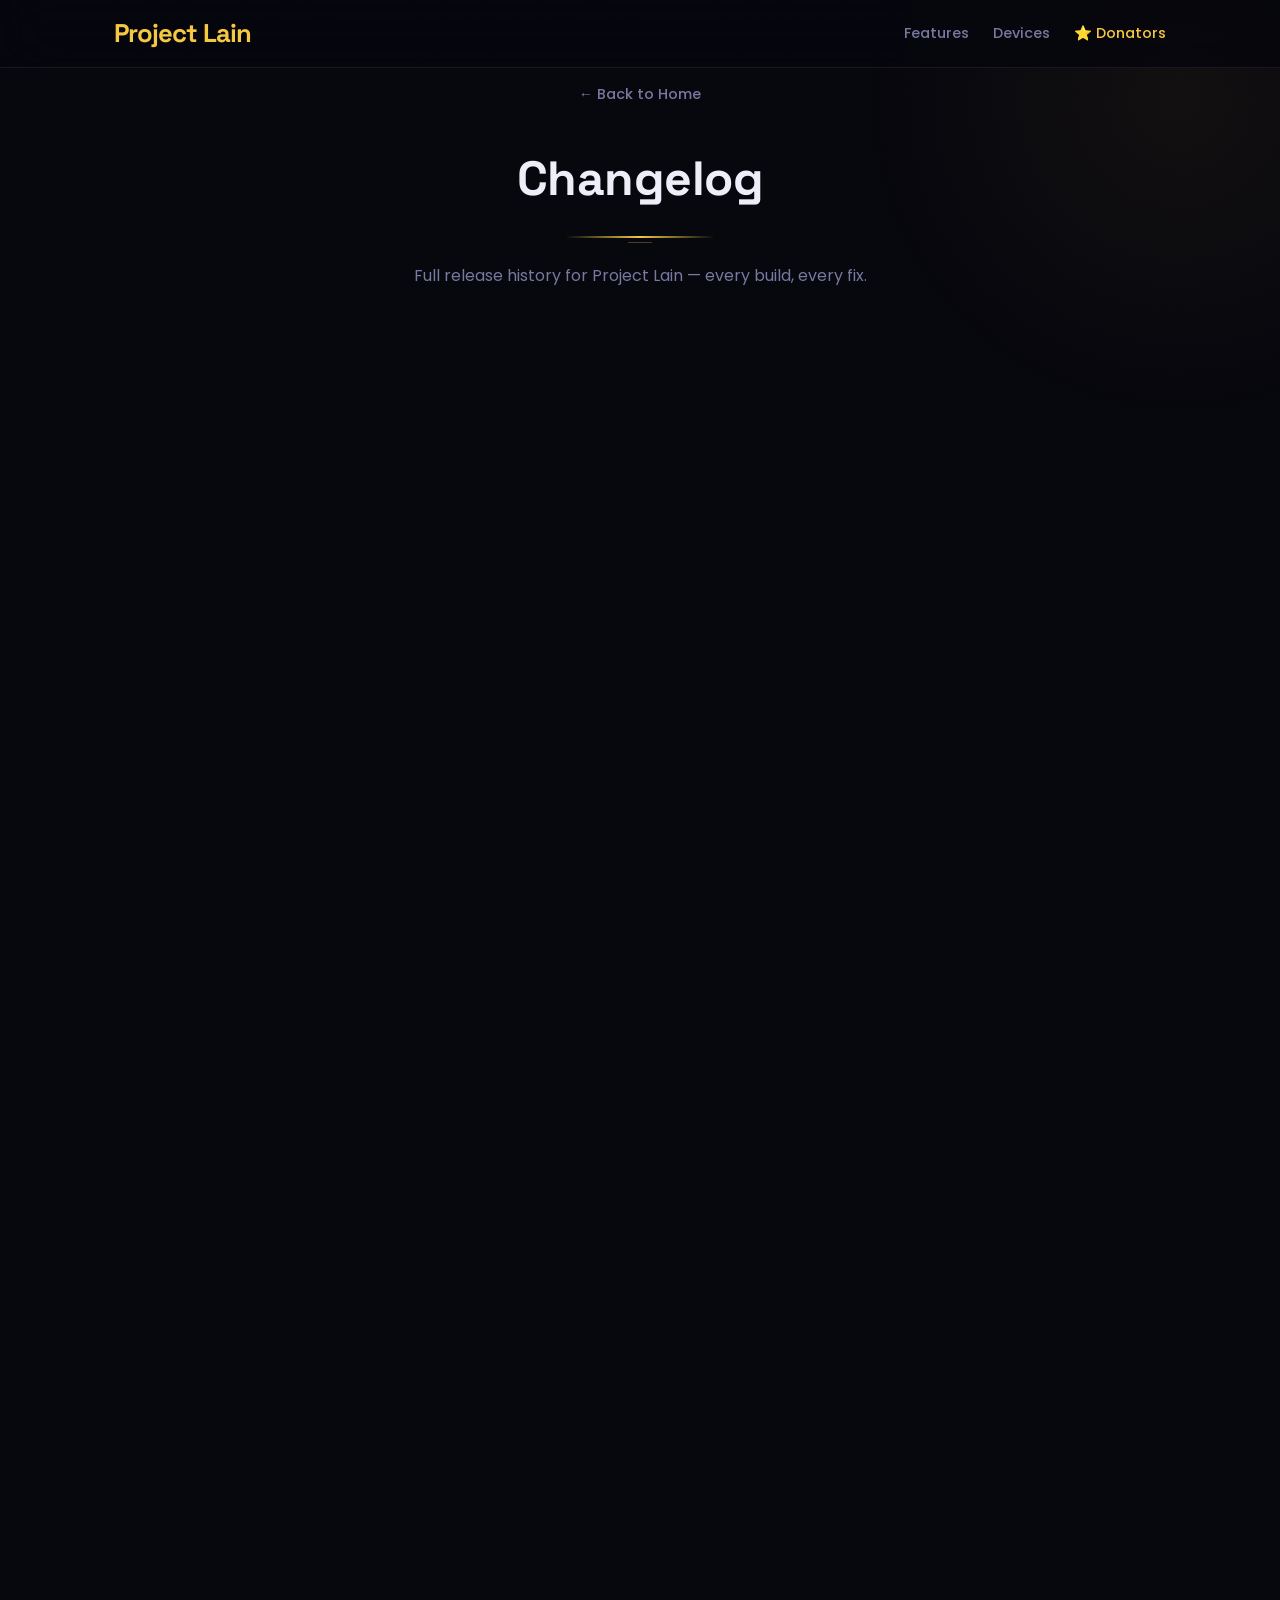
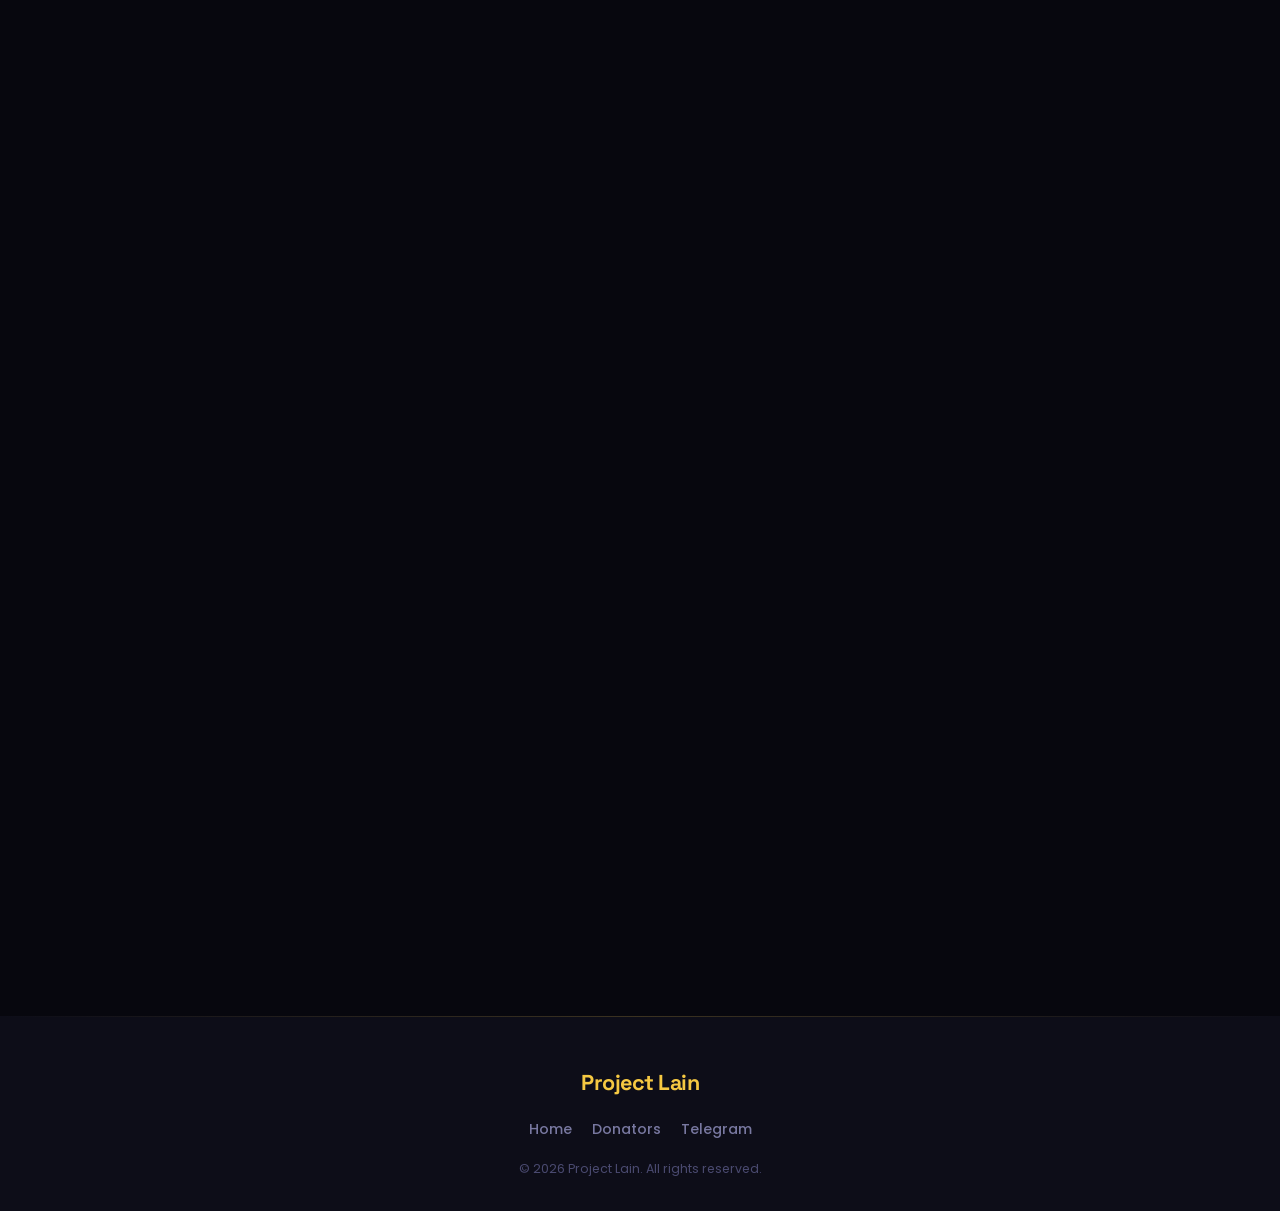
<file: changelog.html>
<!DOCTYPE html>
<html lang="en">
<head>
    <meta charset="UTF-8">
    <meta name="viewport" content="width=device-width, initial-scale=1.0">
    <meta name="color-scheme" content="dark">
    <title>Changelog — Project Lain</title>
    <link rel="stylesheet" href="style.css">
    <link rel="preconnect" href="https://fonts.googleapis.com">
    <link rel="preconnect" href="https://fonts.gstatic.com" crossorigin>
    <link href="https://fonts.googleapis.com/css2?family=Poppins:wght@300;400;500;600;700&family=Space+Grotesk:wght@400;500;600;700&display=swap" rel="stylesheet">
    <link rel="icon" href="data:image/svg+xml,<svg xmlns='http://www.w3.org/2000/svg' viewBox='0 0 100 100'><text style='fill:%23f5c842' y='.9em' font-size='90'>L</text></svg>">
    <style>
        /* Premium Golden Accent Colors */
        :root {
            --premium-gold: #f5c842;
            --premium-gold-glow: rgba(245, 200, 66, 0.25);
            --premium-gold-dark: #cfa12b;
        }

        .changelog-version-tag {
            display: inline-flex;
            align-items: center;
            gap: 8px;
            font-size: 0.78rem;
            font-weight: 600;
            color: var(--text-muted);
            text-transform: uppercase;
            letter-spacing: 1px;
            margin-bottom: 0.5rem;
        }

        .changelog-version-tag::before {
            content: '';
            width: 8px; height: 8px;
            border-radius: 50%;
            background: var(--premium-gold);
            box-shadow: 0 0 8px var(--premium-gold-glow);
        }

        .changelog-entry h3 {
            font-family: 'Space Grotesk', sans-serif;
            font-size: 1.6rem;
            font-weight: 700;
            color: var(--premium-gold);
            margin-bottom: 0.5rem;
        }

        .changelog-meta-grid {
            display: grid;
            grid-template-columns: repeat(auto-fit, minmax(130px, 1fr));
            gap: 0.5rem;
            background: rgba(245, 200, 66, 0.03);
            border: 1px solid rgba(245, 200, 66, 0.1);
            padding: 0.75rem 1.25rem;
            border-radius: var(--radius-md, 8px);
            margin-bottom: 1.25rem;
            font-size: 0.85rem;
        }

        .changelog-meta-item strong {
            color: var(--text);
        }

        .changelog-entry.latest {
            border-color: rgba(245, 200, 66, 0.3);
            background: linear-gradient(135deg, rgba(245, 200, 66, 0.06) 0%, var(--card-bg, var(--card-background)) 60%);
        }

        .changelog-entry.latest::before {
            content: '';
            position: absolute;
            top: 0; left: 0; right: 0;
            height: 2px;
            background: linear-gradient(90deg, transparent, var(--premium-gold), transparent);
        }

        .changelog-entry { 
            position: relative; 
            margin-bottom: 2.5rem;
            padding: 2rem;
            background: var(--card-bg, rgba(255,255,255,0.02));
            border: 1px solid var(--card-border, rgba(255,255,255,0.05));
            border-radius: var(--radius-lg, 12px);
        }

        .changelog-hero {
            text-align: center;
            padding: 5rem 0 3rem;
        }

        .section-title-line {
            height: 2px;
            background: linear-gradient(90deg, transparent, var(--premium-gold), transparent);
            width: 150px;
            margin: 1rem auto 1.5rem;
        }

        .back-link {
            display: inline-flex;
            align-items: center;
            gap: 8px;
            color: var(--text-muted);
            text-decoration: none;
            font-size: 0.9rem;
            font-weight: 500;
            margin-bottom: 2rem;
            transition: color 0.2s;
        }
        .back-link:hover { color: var(--premium-gold); }
        
        .changelog-entry ul {
            padding-left: 1.25rem;
        }
        
        .changelog-entry li {
            margin-bottom: 0.4rem;
            color: var(--text, #e0e0e0);
            font-size: 0.92rem;
        }

        .nav-vip-link {
            color: var(--premium-gold) !important;
            font-weight: 600;
        }
    </style>
</head>
<body>

<div id="scroll-progress"></div>

<nav class="navbar" id="navbar">
    <div class="container">
        <a href="index.html" class="logo">Project Lain</a>
        <button class="hamburger" id="hamburger-btn" aria-label="Menu">
            <span></span><span></span><span></span>
        </button>
        <div class="nav-menu" id="mobile-menu">
            <a href="index.html#features">Features</a>
            <a href="index.html#devices">Devices</a>
            <a href="vip.html" class="nav-vip-link">⭐ Donators</a>
        </div>
    </div>
</nav>

<main>
    <div class="changelog-hero">
        <div class="container">
            <a href="index.html" class="back-link">← Back to Home</a>
            <h1 class="section-title" style="font-size: clamp(2rem, 5vw, 3rem);">Changelog</h1>
            <div class="section-title-line"></div>
            <p class="about-description">Full release history for Project Lain — every build, every fix.</p>
        </div>
    </div>

    <section class="changelog-content-section">
        <div class="container">

            <!-- VERSION: PROJECT AQUILES (LATEST) -->
            <div class="changelog-entry latest reveal">
                <div class="changelog-version-tag">Latest Build</div>
                <h3>Lain's Project Aquiles</h3>
                
                <div class="changelog-meta-grid">
                    <div class="changelog-meta-item">Device: <strong>S20 FE (r8q)</strong></div>
                    <div class="changelog-meta-item">Android: <strong>16</strong></div>
                    <div class="changelog-meta-item">Date: <strong>2026/06/15</strong></div>
                    <div class="changelog-meta-item">Base: <strong>S23+ (SM-S916B)</strong></div>
                    <div class="changelog-meta-item">System: <strong>Ext4</strong></div>
                </div>

                <p style="font-weight:600; margin-bottom:0.5rem; color: var(--premium-gold);">Changes:</p>
                <ul>
                    <li>Based on latest S23+ firmware.</li>
                    <li>Added Galaxy S25 wallpapers.</li>
                    <li>Enabled adaptive refresh rate.</li>
                    <li>Updated blobs from a73xqxx.</li>
                    <li>Solved system's overheating.</li>
                    <li>Patched stock features/libs.</li>
                    <li>BT Library Patcher included.</li>
                    <li>Photo Editor AI Full added.</li>
                    <li>Fixed SELinux and VNDK.</li>
                    <li>Extra brightness support.</li>
                    <li>Disabled heavy features.</li>
                    <li>Full Samsung's Camera.</li>
                    <li>Nuked Galaxy AI's slop.</li>
                    <li>Samsung DeX support.</li>
                    <li>Lain's surgical debloat.</li>
                    <li>Updated to Ryzen LTS.</li>
                    <li>Fixed FBE v1 support.</li>
                    <li>Knox Patch included.</li>
                    <li>Patched secure flag.</li>
                    <li>Multi-user included.</li>
                    <li>Disabled ASKS.</li>
                </ul>
            </div>

            <!-- VERSION: PROJECT SAKANA -->
            <div class="changelog-entry reveal">
                <div class="changelog-version-tag">Stable Build</div>
                <h3>Lain's Project Sakana</h3>
                
                <div class="changelog-meta-grid">
                    <div class="changelog-meta-item">Device: <strong>S20 FE (r8q)</strong></div>
                    <div class="changelog-meta-item">Android: <strong>14</strong></div>
                    <div class="changelog-meta-item">Date: <strong>2026/06/03</strong></div>
                    <div class="changelog-meta-item">Base: <strong>A52s (SM-A528B)</strong></div>
                    <div class="changelog-meta-item">System: <strong>Ext4</strong></div>
                </div>

                <p style="font-weight:600; margin-bottom:0.5rem; color: var(--premium-gold);">Changes:</p>
                <ul>
                    <li>Based on latest A52s firmware.</li>
                    <li>Included Heavy Debloat Patched.</li>
                    <li>Disabled useless Google's features.</li>
                    <li>Enabled Circle to Search.</li>
                    <li>Samsung's Thermal can be disabled.</li>
                    <li>Enhanced Blazing Fast.</li>
                    <li>Updated Ryzen kernel.</li>
                </ul>
            </div>

            <!-- VERSION: PROJECT VELVET -->
            <div class="changelog-entry reveal">
                <div class="changelog-version-tag">Initial Build</div>
                <h3>Lain's Project Velvet</h3>
                
                <div class="changelog-meta-grid">
                    <div class="changelog-meta-item">Device: <strong>S20 FE (r8q)</strong></div>
                    <div class="changelog-meta-item">Android: <strong>15</strong></div>
                    <div class="changelog-meta-item">Date: <strong>2026/05/31</strong></div>
                    <div class="changelog-meta-item">Base: <strong>A73 (SM-A736B)</strong></div>
                    <div class="changelog-meta-item">System: <strong>Ext4</strong></div>
                </div>

                <p style="font-weight:600; margin-bottom:0.5rem; color: var(--premium-gold);">Changes:</p>
                <ul>
                    <li>Based on first Velvet build.</li>
                    <li>Removed Enhanced Processing.</li>
                    <li>Disabled useless Native AI.</li>
                    <li>Nuked CTS and Google's Hotword.</li>
                    <li>Fixed some selinux on apps / blobs.</li>
                    <li>Fixed IMEI/SIM detection.</li>
                    <li>Added SamsungCamera.</li>
                    <li>Updated Ryzen kernel.</li>
                </ul>
            </div>

        </div>
    </section>
</main>

<footer class="footer">
    <div class="container">
        <div class="footer-inner">
            <a href="index.html" class="footer-logo">Project Lain</a>
            <div class="footer-links">
                <a href="index.html">Home</a>
                <a href="vip.html">Donators</a>
                <a href="https://t.me/nihilupdates" target="_blank">Telegram</a>
            </div>
            <p class="footer-copy">&copy; 2026 Project Lain. All rights reserved.</p>
        </div>
    </div>
</footer>

<script src="script.js"></script>
</body>
</html>
</file>
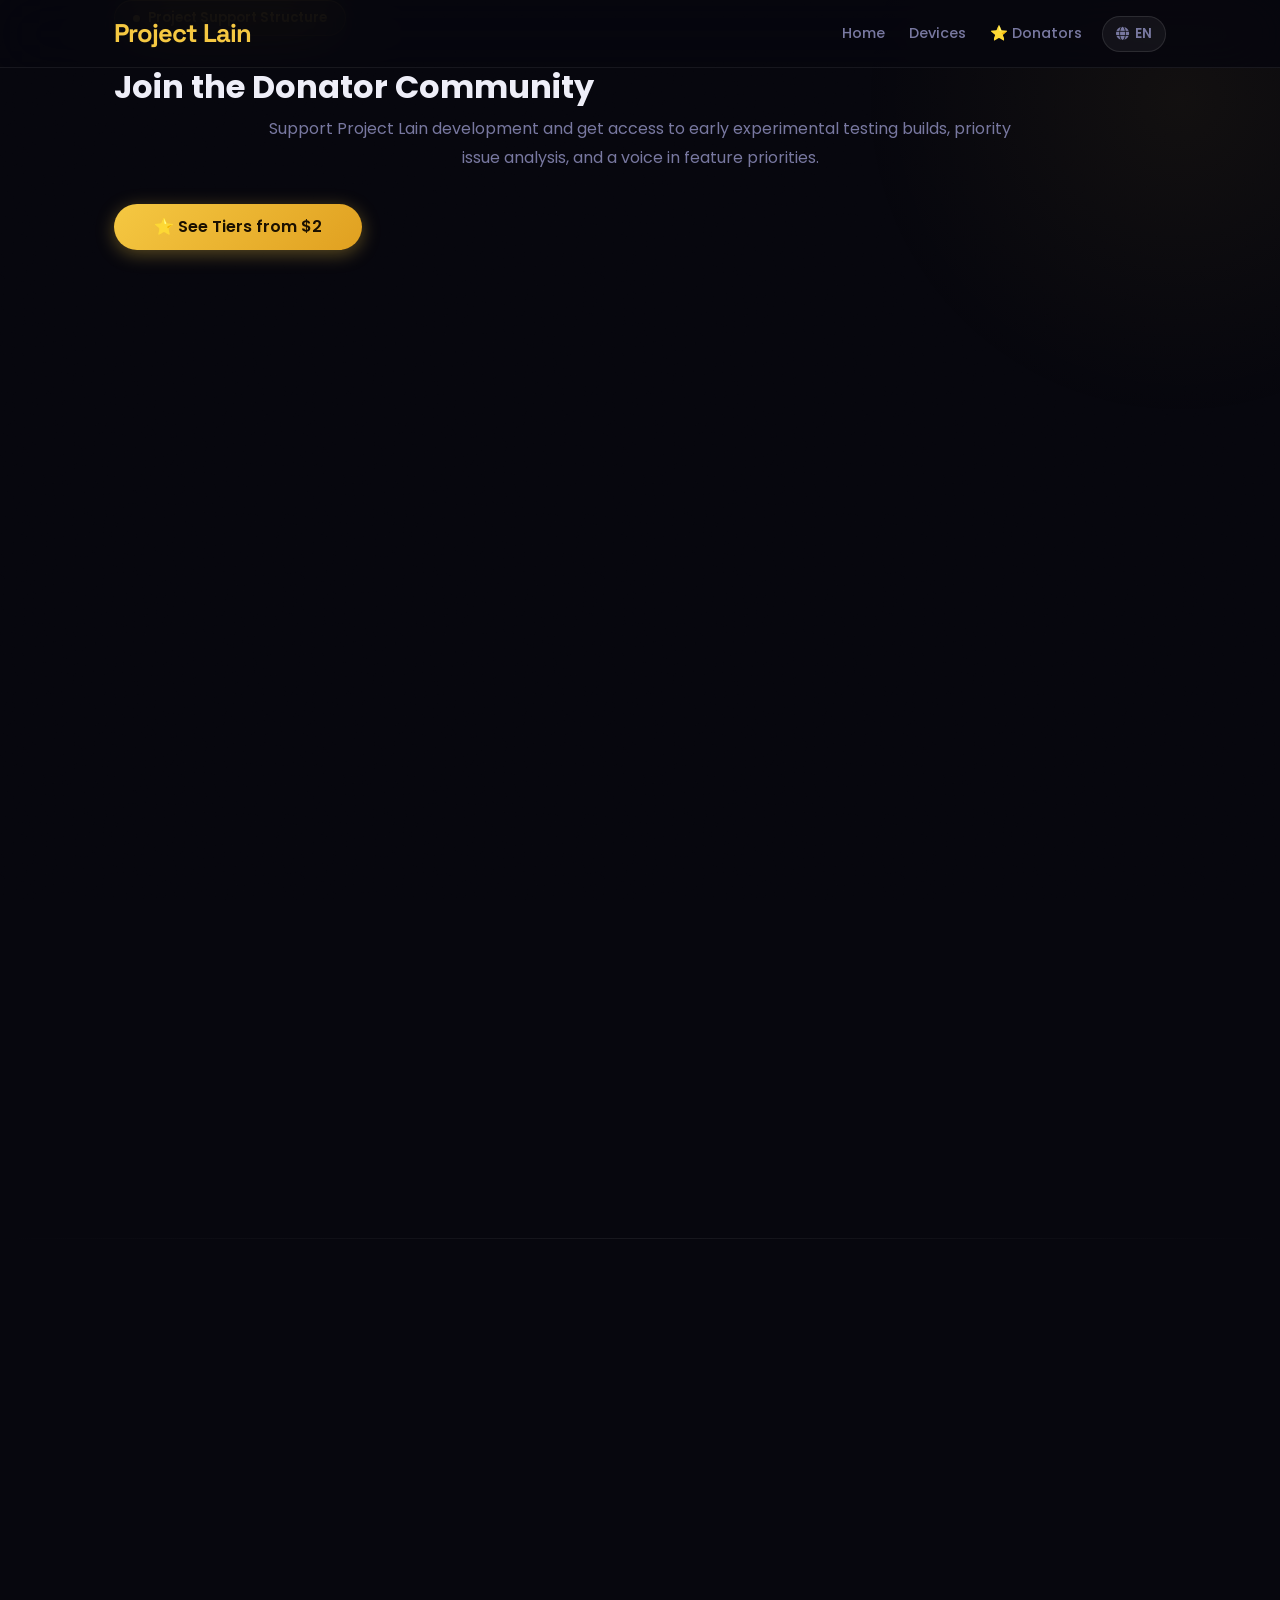
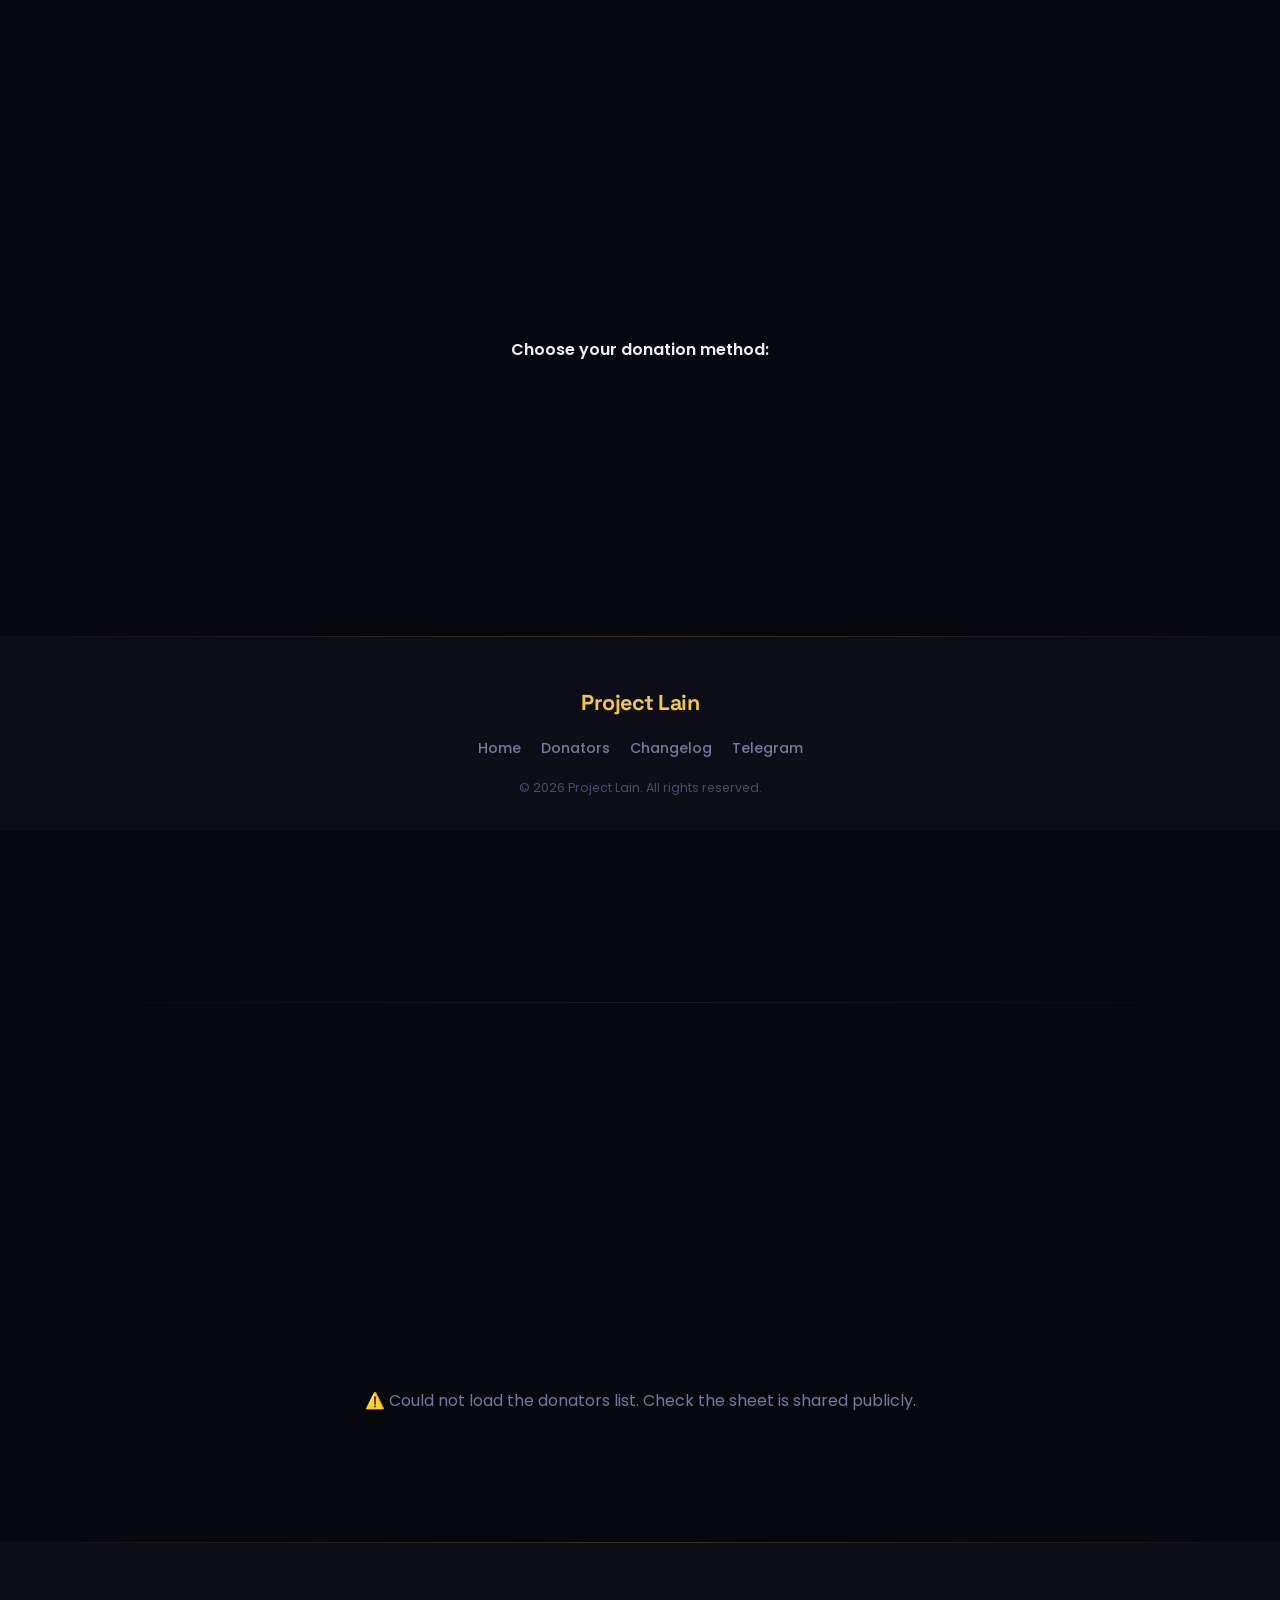
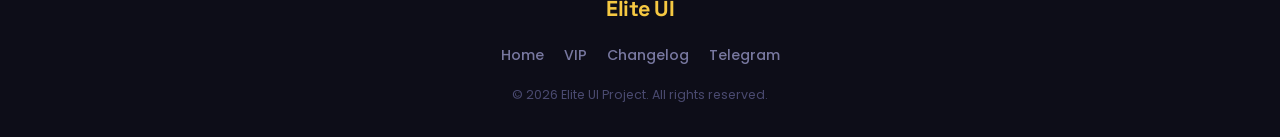
<file: vip.html>
<!DOCTYPE html>
<html lang="en">
<head>
    <meta charset="UTF-8">
    <meta name="viewport" content="width=device-width, initial-scale=1.0">
    <meta name="color-scheme" content="dark">
    <meta name="description" content="Project Lain Donator Membership — Exclusive builds, priority support and more">
    <title>Donators — Project Lain</title>
    <link rel="stylesheet" href="style.css">
    <link rel="preconnect" href="https://fonts.googleapis.com">
    <link rel="preconnect" href="https://fonts.gstatic.com" crossorigin>
    <link href="https://fonts.googleapis.com/css2?family=Poppins:wght@300;400;500;600;700;800&family=Space+Grotesk:wght@400;500;600;700&display=swap" rel="stylesheet">
    <link rel="stylesheet" href="https://cdnjs.cloudflare.com/ajax/libs/font-awesome/6.0.0/css/all.min.css" crossorigin="anonymous"/>
    <link rel="icon" href="data:image/svg+xml,<svg xmlns='http://www.w3.org/2000/svg' viewBox='0 0 100 100'><text style='fill:%23e84050' y='.9em' font-size='90'>L</text></svg>">
    <style>
        .vip-member-count-badge {
            display: inline-flex;
            align-items: center;
            gap: 8px;
            background: rgba(245, 200, 66, 0.1);
            border: 1px solid rgba(245, 200, 66, 0.3);
            color: #f5c842;
            padding: 6px 18px;
            border-radius: 50px;
            font-size: 0.82rem;
            font-weight: 600;
            margin-bottom: 1.5rem;
        }

        .vip-member-count-badge::before {
            content: '';
            width: 7px; height: 7px;
            border-radius: 50%;
            background: #f5c842;
            animation: blink 1.5s ease-in-out infinite;
        }

        .vip-section-separator {
            height: 1px;
            background: linear-gradient(90deg, transparent, var(--border), transparent);
            margin: 4rem 0;
        }

        .benefit-grid {
            display: grid;
            grid-template-columns: repeat(auto-fit, minmax(240px, 1fr));
            gap: 1.25rem;
            margin: 2rem 0;
        }

        .benefit-card {
            background: var(--card-bg, var(--card-background));
            border: 1px solid var(--card-border);
            border-radius: var(--radius-lg);
            padding: 1.75rem;
            display: flex;
            align-items: flex-start;
            gap: 1rem;
            transition: all 0.3s var(--ease, cubic-bezier(0.22,1,0.36,1));
        }

        .benefit-card:hover {
            border-color: rgba(232, 64, 80, 0.3);
            background: var(--card-bg-hover, var(--card-background));
            transform: translateY(-4px);
        }

        .benefit-icon {
            font-size: 1.6rem;
            flex-shrink: 0;
            filter: drop-shadow(0 0 8px var(--primary-glow));
        }

        .benefit-content h4 {
            font-weight: 600;
            color: var(--text);
            margin-bottom: 0.3rem;
            font-size: 1rem;
        }

        .benefit-content p {
            color: var(--text-muted);
            font-size: 0.88rem;
            line-height: 1.5;
        }

        .pricing-cta {
            display: flex;
            flex-direction: column;
            gap: 0.6rem;
            margin-top: 1.5rem;
        }

        .pricing-cta-btn {
            display: block;
            background: linear-gradient(135deg, var(--primary-color), #c43a3a);
            color: white;
            padding: 12px 20px;
            border-radius: 12px;
            text-decoration: none;
            font-weight: 600;
            font-size: 0.9rem;
            text-align: center;
            border: none;
            cursor: pointer;
            font-family: 'Poppins', sans-serif;
            transition: all 0.3s var(--ease);
        }

        .pricing-cta-btn:hover {
            box-shadow: 0 4px 20px var(--primary-glow);
            transform: translateY(-2px);
            color: white;
        }
    </style>
</head>
<body>

<div id="scroll-progress"></div>
<div class="mobile-overlay" id="mobile-overlay"></div>
<button id="back-to-top" aria-label="Back to top">↑</button>

<div id="popup-container">
    <div id="popup-message">Copied to clipboard</div>
</div>

<nav class="navbar" id="navbar">
    <div class="container">
        <a href="index.html" class="logo">Project Lain</a>
        
        <div class="nav-right-section">
            <div class="nav-menu" id="mobile-menu">
                <a href="index.html" data-translate="features_link">Home</a>
                <a href="index.html#devices" data-translate="devices_link">Devices</a>
                <a href="vip.html" class="nav-vip-link" data-translate="vip_link">⭐ Donators</a>
            </div>

            <div class="nav-controls">
                <div class="lang-wrapper">
                    <button id="lang-menu-btn" class="lang-btn" aria-label="Select language">
                        <i class="fas fa-globe"></i> <span class="current-lang">EN</span>
                    </button>
                    <div id="lang-dropdown" class="lang-dropdown">
                        <button class="lang-option active" data-value="en">English</button>
                        <button class="lang-option" data-value="es">Español</button>
                        <button class="lang-option" data-value="hi">हिन्दी</button>
                        <button class="lang-option" data-value="pt">Português</button>
                    </div>
                </div>

                <button class="hamburger" id="hamburger-btn" aria-label="Menu">
                    <span></span><span></span><span></span>
                </button>
            </div>
        </div>
    </div>
</nav>

<header class="vip-hero">
    <div class="container">
        <div class="vip-member-count-badge" data-translate="vip_hero_badge">Project Support Structure</div>
        <h1 class="vip-hero-title" data-translate="vip_hero_title">Join the <span class="gold">Donator</span> Community</h1>
        <p class="about-description" style="margin-bottom: 2rem;" data-translate="vip_hero_desc">
            Support Project Lain development and get access to early experimental testing builds, priority issue analysis, and a voice in feature priorities.
        </p>
        <a href="#plans" class="cta-button vip-btn" style="font-size:1rem; padding:15px 40px;" data-translate="vip_hero_btn">
            ⭐ See Tiers from $2
        </a>
    </div>
</header>

<main>
    <section class="vip-info-section">
        <div class="container">
            <h2 class="section-title reveal" data-translate="vip_benefits_title">What You Get</h2>
            <div class="section-title-line reveal"></div>

            <div class="benefit-grid">
                <div class="benefit-card reveal">
                    <span class="benefit-icon">🚀</span>
                    <div class="benefit-content">
                        <h4 data-translate="vip_benefit1_title">Experimental Builds</h4>
                        <p data-translate="vip_benefit1_desc">Access early test builds and cutting-edge performance configurations before the public release.</p>
                    </div>
                </div>
                <div class="benefit-card reveal reveal-delay-1">
                    <span class="benefit-icon">⚡</span>
                    <div class="benefit-content">
                        <h4 data-translate="vip_benefit2_title">Instant Updates</h4>
                        <p data-translate="vip_benefit2_desc">Get the latest ROM revisions and hotfixes the moment they compile.</p>
                    </div>
                </div>
                <div class="benefit-card reveal reveal-delay-2">
                    <span class="benefit-icon">💬</span>
                    <div class="benefit-content">
                        <h4 data-translate="vip_benefit3_title">Priority Feedback</h4>
                        <p data-translate="vip_benefit3_desc">Direct communication channels. Your device logs and issues are evaluated first.</p>
                    </div>
                </div>
                <div class="benefit-card reveal reveal-delay-3">
                    <span class="benefit-icon">🗳️</span>
                    <div class="benefit-content">
                        <h4 data-translate="vip_benefit4_title">Development Polls</h4>
                        <p data-translate="vip_benefit4_desc">A direct vote in the future direction and feature integrations of Project Lain.</p>
                    </div>
                </div>
                <div class="benefit-card reveal">
                    <span class="benefit-icon">🏆</span>
                    <div class="benefit-content">
                        <h4 data-translate="vip_benefit5_title">Telegram Donator Rank</h4>
                        <p data-translate="vip_benefit5_desc">Exclusive donor status badge displayed in the official Telegram support channels.</p>
                    </div>
                </div>
                <div class="benefit-card reveal reveal-delay-1">
                    <span class="benefit-icon">🤝</span>
                    <div class="benefit-content">
                        <h4 data-translate="vip_benefit6_title">Keep Development Alive</h4>
                        <p data-translate="vip_benefit6_desc">This is a voluntary contribution that directly ensures Project Lain stays active and updated.</p>
                    </div>
                </div>
            </div>

            <div class="disclaimer-box reveal" style="margin-top:2rem;">
                <ul>
                    <li data-translate="vip_disc1">This is a voluntary contribution to support open-source development. Refunds are not applicable.</li>
                    <li data-translate="vip_disc2">Access is managed via a private Telegram structure. You must provide your handle.</li>
                    <li data-translate="vip_disc3">We reserve the right to restrict access for disruptive behavior or redistribution of closed test builds.</li>
                </ul>
            </div>
        </div>
    </section>

    <div class="vip-section-separator"></div>

    <section id="plans" style="padding: 2rem 0 4rem;">
        <div class="container">
            <h2 class="section-title reveal" data-translate="vip_plans_section_title">Choose a Contribution Tier</h2>
            <div class="section-title-line reveal"></div>
            <p class="about-description reveal" data-translate="vip_plans_section_desc">Select a level that matches how much you want to support our infrastructure. ($2 USD worldwide / 8 BRL for Brazil)</p>

            <div class="pricing-cards">
                <div class="pricing-card reveal reveal-delay-1">
                    <h3 data-translate="vip_plan1_name">1 Month Tier</h3>
                    <div class="price">$2 / 8<span>BRL</span></div>
                    <p data-translate="vip_plan1_desc">Great for testing out early infrastructure perks.</p>
                </div>
                <div class="pricing-card reveal reveal-delay-2">
                    <h3 data-translate="vip_plan3_name">3 Month Tier</h3>
                    <div class="price">$5 / 20<span>BRL</span></div>
                    <p data-translate="vip_plan3_desc">Extended support duration with continuous build access.</p>
                </div>
                <div class="pricing-card popular reveal">
                    <div class="badge" data-translate="vip_plan2_badge">🔥 Best Support</div>
                    <h3 data-translate="vip_plan2_name">Full Term</h3>
                    <div class="price">$9 / 35<span>BRL</span></div>
                    <p data-translate="vip_plan2_desc">The ultimate way to back Project Lain and secure long-term updates.</p>
                </div>
                <div class="pricing-card pricing-card-lifetime reveal reveal-delay-3">
                    <div class="badge badge-lifetime">♾️ Support++</div>
                    <h3 data-translate="vip_plan4_name">Lifetime Supporter</h3>
                    <div class="price">$25 / 100<span>BRL</span></div>
                    <p data-translate="vip_plan4_desc">Contribute once, back us forever. Your status as a key supporter never expires.</p>
                </div>
            </div>

            <div style="text-align: center; margin-top: 3rem;">
                <p class="about-description" style="margin-bottom: 1.5rem; font-weight: 600; color: var(--text);" data-translate="vip_payment_title">
                    Choose your donation method:
                </p>
                <div class="payment-buttons reveal">
                    <button id="binance-btn" class="payment-btn">
                        <i class="fas fa-coins"></i> Binance ID
                    </button>
                    <button id="usdt-btn" class="payment-btn payment-btn-usdt">
                        <i class="fas fa-circle-dollar-to-slot"></i> USDT BEP20
                    </button>
                    <button id="pix-btn" class="payment-btn">
                        <i class="fas fa-qrcode"></i> PIX (Brazil)
                    </button>
                </div>
            </div>

            <div class="important-note reveal" style="margin-top: 2.5rem;" data-translate="vip_payment_note">
                <strong>IMPORTANT:</strong> After donating, send verification proof + your selected tier details on Telegram to be registered as an active project supporter.
            </div>
        </div>
    </section>
</main>

<footer class="footer">
    <div class="container">
        <div class="footer-inner">
            <a href="index.html" class="footer-logo">Project Lain</a>
            <div class="footer-links">
                <a href="index.html" data-translate="features_link">Home</a>
                <a href="vip.html" data-translate="vip_link">Donators</a>
                <a href="changelog.html" data-translate="changelog_title">Changelog</a>
                <a href="https://t.me/projectlain" target="_blank" data-translate="telegram_button">Telegram</a>
            </div>
            <p class="footer-copy">&copy; 2026 Project Lain. All rights reserved.</p>
        </div>
    </div>
</footer>

<script src="script.js"></script>
<script src="vip.js"></script>
</body>
</html>
            </p>
            </div>

            <div class="important-note reveal" style="margin-top: 2.5rem;" data-translate="vip_payment_note">
                <strong>IMPORTANT:</strong> After payment, send proof of payment + your selected plan to 
                <a href="https://t.me/elitegalaxy" target="_blank">@elitegalaxy</a> on Telegram to be added to the private VIP group.
            </div>
        </div>
    </section>

    <div class="vip-section-separator"></div>

    <section style="padding: 2rem 0 5rem;">
        <div class="container">
            <h2 class="section-title reveal" data-translate="vip_members_title">Active VIP Members</h2>
            <div class="section-title-line reveal"></div>
            <p class="about-description reveal" data-translate="vip_members_desc">Real-time subscription status for our amazing supporters.</p>

            <div class="members-filter reveal">
                <button class="filter-btn active" data-filter="all" data-translate="vip_filter_all">All Members</button>
                <button class="filter-btn gold" data-filter="vip-plus" data-translate="vip_filter_plus">⭐ VIP+ (Annual)</button>
                <button class="filter-btn" data-filter="active" data-translate="vip_filter_active">Active Only</button>
            </div>

            <div id="vip-members-list" class="vip-members-grid"></div>
        </div>
    </section>

</main>

<footer class="footer">
    <div class="container">
        <div class="footer-inner">
            <a href="index.html" class="footer-logo">Elite UI</a>
            <div class="footer-links">
                <a href="index.html" data-translate="features_link">Home</a>
                <a href="vip.html" data-translate="vip_link">VIP</a>
                <a href="changelog.html" data-translate="changelog_title">Changelog</a>
                <a href="https://t.me/eliteui" target="_blank" data-translate="telegram_button">Telegram</a>
            </div>
            <p class="footer-copy">&copy; 2026 Elite UI Project. All rights reserved.</p>
        </div>
    </div>
</footer>

<script src="script.js"></script>
<script src="vip.js"></script>
</body>
</html>
</file>
<file: style.css>
/* =====================================================
   PROJECT LAIN — Premium Dark Theme mcy
   ===================================================== */

@import url('https://fonts.googleapis.com/css2?family=Poppins:wght=300;400;500;600;700;800&family=Space+Grotesk:wght=400;500;600;700&display=swap');

:root {
    /* Main Accent Matrix: Premium Golden/Amber */
    --primary-color: #f5c842;
    --primary-hover: #ffdf7e;
    --primary-dim: #e0a020;
    --primary-glow: rgba(245, 200, 66, 0.35);
    --primary-glow-sm: rgba(245, 200, 66, 0.12);

    /* Supporter Tier Highlights */
    --gold: #f5c842;
    --gold-dim: #e0a020;
    --gold-glow: rgba(245, 200, 66, 0.3);

    --bg: #07070e;
    --bg-2: #0d0d18;
    --bg-3: #111120;
    --card-bg: rgba(255, 255, 255, 0.03);
    --card-bg-hover: rgba(255, 255, 255, 0.055);
    --card-border: rgba(255, 255, 255, 0.07);
    --card-border-hover: rgba(245, 200, 66, 0.4);
    --navbar-bg: rgba(7, 7, 14, 0.85);

    --text: #eeeef8;
    --text-muted: #7878a0;
    --text-dim: #4a4a70;

    --border: rgba(255, 255, 255, 0.07);
    --shadow: 0 8px 40px rgba(0, 0, 0, 0.5);
    --shadow-gold: 0 8px 30px rgba(245, 200, 66, 0.18);

    --radius-xl: 24px;
    --radius-lg: 16px;
    --radius-md: 12px;
    --radius-sm: 8px;

    --ease: cubic-bezier(0.25, 0.8, 0.25, 1);
    --ease-out: cubic-bezier(0, 0, 0.3, 1);
    --ease-spring: cubic-bezier(0.34, 1.56, 0.64, 1);

    --navbar-height: 68px;

    /* Aliases */
    --primary-hover-color: var(--primary-hover);
    --background-color: var(--bg);
    --card-background: var(--card-bg);
    --navbar-background: var(--navbar-bg);
    --text-color: var(--text);
    --subtle-text-color: var(--text-muted);
    --border-color: var(--border);
    --shadow-color: var(--primary-glow-sm);
    --shadow-elevation: var(--shadow);
}

/* ---- Reset & Base ---- */
*, *::before, *::after {
    margin: 0; padding: 0;
    box-sizing: border-box;
}

html {
    scroll-behavior: smooth;
    overflow-x: hidden;
    scroll-padding-top: calc(var(--navbar-height) + 16px);
}

body {
    font-family: 'Poppins', sans-serif;
    background-color: var(--bg);
    color: var(--text);
    line-height: 1.7;
    -webkit-font-smoothing: antialiased;
    overflow-x: hidden;
}

/* Ambient background texture */
body::before {
    content: '';
    position: fixed;
    inset: 0;
    background-image: url("data:image/svg+xml,%3Csvg xmlns='http://www.w3.org/2000/svg' width='300' height='300'%3E%3Cfilter id='n'%3E%3CfeTurbulence type='fractalNoise' baseFrequency='0.9' numOctaves='4' stitchTiles='stitch'/%3E%3C/filter%3E%3Crect width='300' height='300' filter='url(%23n)' opacity='0.025'/%3E%3C/svg%3E");
    z-index: 0;
    opacity: 0.35;
    pointer-events: none;
}

/* Ambient glow top-right */
body::after {
    content: '';
    position: fixed;
    width: 700px; height: 700px;
    border-radius: 50%;
    background: radial-gradient(circle, rgba(245, 200, 66, 0.05) 0%, transparent 65%);
    top: -250px; right: -250px;
    z-index: 0;
    pointer-events: none;
}

.container {
    max-width: 1100px;
    margin: 0 auto;
    padding: 0 20px;
    position: relative;
    z-index: 1;
}

/* ---- Scroll Progress Bar ---- */
#scroll-progress {
    position: fixed;
    top: 0; left: 0;
    height: 2px;
    width: 100%;
    background: linear-gradient(90deg, var(--primary-color), #ffdf7e);
    z-index: 9999;
    transform-origin: left;
    transform: scaleX(0);
    transition: transform 0.08s linear;
    will-change: transform;
}

/* ---- Navbar ---- */
.navbar {
    background-color: var(--navbar-bg);
    height: var(--navbar-height);
    border-bottom: 1px solid var(--border);
    position: fixed;
    top: 0; left: 0; width: 100%;
    z-index: 1000;
    backdrop-filter: blur(28px) saturate(1.6);
    -webkit-backdrop-filter: blur(28px) saturate(1.6);
    transition: transform 0.4s cubic-bezier(0.4, 0, 0.2, 1),
                height 0.3s ease,
                background 0.3s ease,
                border-color 0.3s ease,
                box-shadow 0.3s ease;
    will-change: transform;
}

.navbar.scrolled {
    height: 60px;
    border-bottom-color: rgba(245, 200, 66, 0.12);
    box-shadow: 0 4px 30px rgba(0, 0, 0, 0.5);
    background-color: rgba(7, 7, 14, 0.95);
}

.navbar.nav-hidden {
    transform: translateY(-100%);
}

.navbar .container {
    display: flex;
    justify-content: space-between;
    align-items: center;
    height: 100%;
}

.logo {
    font-family: 'Space Grotesk', sans-serif;
    font-size: 1.6rem;
    font-weight: 700;
    color: var(--primary-color);
    text-decoration: none;
    letter-spacing: -1px;
    position: relative;
    flex-shrink: 0;
}

.logo::after {
    content: '';
    position: absolute;
    bottom: -2px; left: 0;
    width: 100%; height: 1px;
    background: var(--primary-color);
    transform: scaleX(0);
    transform-origin: right;
    transition: transform 0.3s var(--ease);
}
.logo:hover::after { transform: scaleX(1); transform-origin: left; }

.nav-right-section {
    display: flex;
    align-items: center;
    gap: 1.25rem;
}

.nav-menu {
    display: flex;
    align-items: center;
}

.nav-menu a {
    color: var(--text-muted);
    text-decoration: none;
    margin-left: 1.5rem;
    font-weight: 500;
    font-size: 0.9rem;
    transition: color 0.2s;
    position: relative;
    white-space: nowrap;
}

.nav-menu a::after {
    content: '';
    position: absolute;
    bottom: -4px; left: 0;
    width: 0; height: 2px;
    background: var(--primary-color);
    border-radius: 2px;
    transition: width 0.3s var(--ease);
}

.nav-menu a:hover { color: var(--text); }
.nav-menu a:hover::after { width: 100%; }
.nav-menu a.active { color: var(--primary-color); font-weight: 600; }

.nav-donor-link {
    color: var(--gold) !important;
    font-weight: 700 !important;
}
.nav-donor-link::after {
    background: var(--gold) !important;
}

/* ---- Language Selector ---- */
.lang-select { display: none !important; }

.lang-wrapper { position: relative; }

.nav-controls {
    display: flex;
    align-items: center;
    gap: 0.75rem;
    z-index: 1002;
}

.lang-btn {
    background: rgba(255, 255, 255, 0.05);
    border: 1px solid rgba(255, 255, 255, 0.1);
    color: var(--text-muted);
    padding: 7px 13px;
    border-radius: 50px;
    cursor: pointer;
    display: flex;
    align-items: center;
    gap: 6px;
    font-family: 'Poppins', sans-serif;
    font-weight: 600;
    font-size: 0.82rem;
    transition: all 0.25s ease;
    white-space: nowrap;
    min-height: 36px;
}

.lang-btn:hover, .lang-btn.active {
    background: rgba(245, 200, 66, 0.12);
    border-color: rgba(245, 200, 66, 0.4);
    color: var(--primary-color);
}

.lang-dropdown {
    position: absolute;
    top: calc(100% + 10px);
    right: 0;
    background: rgba(10, 10, 20, 0.97);
    border: 1px solid rgba(255, 255, 255, 0.1);
    border-radius: var(--radius-lg);
    padding: 6px;
    display: flex;
    flex-direction: column;
    gap: 2px;
    min-width: 140px;
    opacity: 0;
    visibility: hidden;
    transform: translateY(-8px) scale(0.97);
    transition: all 0.25s cubic-bezier(0.4, 0, 0.2, 1);
    box-shadow: 0 16px 40px rgba(0, 0, 0, 0.7);
    backdrop-filter: blur(30px);
    z-index: 1005;
}

.lang-dropdown.show {
    opacity: 1;
    visibility: visible;
    transform: translateY(0) scale(1);
}

.lang-option {
    background: transparent;
    border: none;
    color: var(--text-muted);
    padding: 9px 14px;
    border-radius: var(--radius-sm);
    text-align: left;
    font-family: 'Poppins', sans-serif;
    font-weight: 500;
    font-size: 0.88rem;
    cursor: pointer;
    transition: all 0.15s ease;
    width: 100%;
}

.lang-option:hover, .lang-option.active {
    background: rgba(245, 200, 66, 0.1);
    color: var(--primary-color);
}

/* ---- Hamburger ---- */
.hamburger {
    display: none;
    flex-direction: column;
    justify-content: space-around;
    width: 26px; height: 18px;
    background: transparent;
    border: none;
    cursor: pointer;
    z-index: 1002;
    padding: 2px 0;
}
.hamburger span {
    display: block; height: 2px; width: 100%;
    background: var(--text);
    border-radius: 2px;
    transition: all 0.3s var(--ease);
}
.hamburger.open span:nth-child(1) { transform: rotate(45deg) translate(5px, 5px); background: var(--primary-color); }
.hamburger.open span:nth-child(2) { opacity: 0; transform: translateX(-8px); }
.hamburger.open span:nth-child(3) { transform: rotate(-45deg) translate(5px, -5px); background: var(--primary-color); }

/* ---- Mobile Menu Overlay ---- */
.mobile-overlay {
    display: none;
    position: fixed;
    inset: 0;
    background: rgba(0, 0, 0, 0.5);
    z-index: 999;
    opacity: 0;
    transition: opacity 0.3s ease;
    backdrop-filter: blur(4px);
}
.mobile-overlay.active {
    display: block;
    opacity: 1;
}

/* ---- Hero ---- */
.hero {
    text-align: center;
    padding: 8rem 0 5rem;
    position: relative;
    overflow: hidden;
    min-height: 100svh;
    display: flex;
    align-items: center;
}

.hero .container {
    width: 100%;
}

/* Animated grid background */
.hero::before {
    content: '';
    position: absolute;
    inset: 0;
    background-image:
        linear-gradient(rgba(245, 200, 66, 0.035) 1px, transparent 1px),
        linear-gradient(90deg, rgba(245, 200, 66, 0.035) 1px, transparent 1px);
    background-size: 56px 56px;
    mask-image: radial-gradient(ellipse 80% 60% at 50% 0%, black 30%, transparent 100%);
    -webkit-mask-image: radial-gradient(ellipse 80% 60% at 50% 0%, black 30%, transparent 100%);
    animation: gridPulse 10s ease-in-out infinite alternate;
    pointer-events: none;
}

@keyframes gridPulse {
    0% { opacity: 0.4; }
    100% { opacity: 0.9; }
}

.hero-glow {
    position: absolute;
    top: 50%; left: 50%;
    transform: translate(-50%, -50%);
    width: 800px; height: 500px;
    background: radial-gradient(ellipse, rgba(245, 200, 66, 0.06) 0%, transparent 65%);
    animation: glowPulse 5s ease-in-out infinite alternate;
    pointer-events: none;
}

@keyframes glowPulse {
    0% { opacity: 0.5; transform: translate(-50%, -50%) scale(1); }
    100% { opacity: 1; transform: translate(-50%, -50%) scale(1.08); }
}

.hero-badge {
    display: inline-flex;
    align-items: center;
    gap: 8px;
    background: rgba(245, 200, 66, 0.08);
    border: 1px solid rgba(245, 200, 66, 0.25);
    color: var(--primary-color);
    padding: 6px 18px;
    border-radius: 50px;
    font-size: 0.78rem;
    font-weight: 600;
    letter-spacing: 0.8px;
    text-transform: uppercase;
    margin-bottom: 1.5rem;
    animation: fadeInDown 0.6s var(--ease-out) both;
}

.hero-badge::before {
    content: '';
    width: 6px; height: 6px;
    border-radius: 50%;
    background: var(--primary-color);
    animation: blink 1.5s ease-in-out infinite;
    flex-shrink: 0;
}

@keyframes blink {
    0%, 100% { opacity: 1; }
    50% { opacity: 0.3; }
}

.main-title {
    font-family: 'Space Grotesk', sans-serif;
    font-size: clamp(3.2rem, 9vw, 6.5rem);
    font-weight: 700;
    color: var(--text);
    letter-spacing: -4px;
    line-height: 0.95;
    margin-bottom: 1.4rem;
    animation: fadeInUp 0.7s var(--ease-out) 0.1s both;
}

.main-title span {
    color: var(--primary-color);
}

.subtitle {
    font-size: clamp(1rem, 2.5vw, 1.15rem);
    color: var(--text-muted);
    margin-bottom: 2.5rem;
    font-weight: 400;
    max-width: 500px;
    margin-left: auto;
    margin-right: auto;
    line-height: 1.6;
    animation: fadeInUp 0.7s var(--ease-out) 0.2s both;
    display: block;
    min-height: 3.5rem;
}

.typed-cursor {
    display: inline-block;
    width: 2px;
    height: 1.1em;
    background: var(--primary-color);
    margin-left: 2px;
    vertical-align: middle;
    animation: cursorBlink 1s step-end infinite;
    border-radius: 1px;
}
@keyframes cursorBlink { 50% { opacity: 0; } }

.hero-buttons-container {
    display: flex;
    justify-content: center;
    align-items: center;
    gap: 0.75rem;
    flex-wrap: wrap;
    animation: fadeInUp 0.7s var(--ease-out) 0.3s both;
}

/* ---- Scroll indicator ---- */
.hero-scroll-hint {
    position: absolute;
    bottom: 2rem;
    left: 50%;
    transform: translateX(-50%);
    display: flex;
    flex-direction: column;
    align-items: center;
    gap: 6px;
    opacity: 0.4;
    animation: fadeInUp 1s var(--ease-out) 1.2s both;
    pointer-events: none;
}

@media (max-width: 768px) {
    .hero-scroll-hint { display: none; }
}

.hero-scroll-hint span {
    font-size: 0.7rem;
    letter-spacing: 1.5px;
    text-transform: uppercase;
    color: var(--text-muted);
}

.scroll-dot {
    width: 20px; height: 32px;
    border: 1.5px solid var(--text-dim);
    border-radius: 10px;
    position: relative;
}

.scroll-dot::after {
    content: '';
    position: absolute;
    top: 5px; left: 50%;
    transform: translateX(-50%);
    width: 4px; height: 6px;
    background: var(--text-muted);
    border-radius: 2px;
    animation: scrollBounce 1.8s ease-in-out infinite;
}

@keyframes scrollBounce {
    0%, 100% { top: 5px; opacity: 1; }
    80% { top: 16px; opacity: 0.2; }
}

/* ---- Buttons ---- */
.cta-button {
    background: linear-gradient(135deg, var(--primary-color) 0%, #e0a020 100%);
    color: #1a1000;
    padding: 13px 28px;
    border-radius: 50px;
    text-decoration: none;
    font-weight: 600;
    font-size: 0.9rem;
    transition: all 0.25s var(--ease);
    box-shadow: 0 4px 18px var(--primary-glow);
    display: inline-flex;
    justify-content: center;
    align-items: center;
    gap: 8px;
    border: none;
    line-height: 1;
    cursor: pointer;
    position: relative;
    overflow: hidden;
    white-space: nowrap;
    min-height: 46px;
}

.cta-button::before {
    content: '';
    position: absolute;
    inset: 0;
    background: linear-gradient(135deg, rgba(255,255,255,0.25) 0%, transparent 60%);
    opacity: 0;
    transition: opacity 0.25s;
}

.cta-button:hover {
    transform: translateY(-2px);
    box-shadow: 0 8px 28px rgba(245, 200, 66, 0.45);
    color: #1a1000;
}
.cta-button:active { transform: translateY(0); }
.cta-button:hover::before { opacity: 1; }

.cta-button-secondary {
    background: transparent;
    color: var(--text-muted);
    border: 1.5px solid var(--border);
    padding: 12px 26px;
    border-radius: 50px;
    text-decoration: none;
    font-weight: 600;
    font-size: 0.9rem;
    transition: all 0.25s var(--ease);
    display: inline-flex;
    justify-content: center;
    align-items: center;
    gap: 8px;
    line-height: 1;
    white-space: nowrap;
    min-height: 46px;
}

.cta-button-secondary:hover {
    border-color: var(--primary-color);
    color: var(--primary-color);
    background: var(--primary-glow-sm);
    transform: translateY(-2px);
}
.cta-button-secondary:active { transform: translateY(0); }

/* Donator Button Variations */
.cta-button.donor-btn {
    background: linear-gradient(135deg, var(--gold) 0%, var(--gold-dim) 100%);
    box-shadow: 0 4px 18px var(--gold-glow);
    color: #1a1000;
}
.cta-button.donor-btn:hover {
    box-shadow: 0 8px 28px rgba(245, 200, 66, 0.5);
    color: #1a1000;
}

/* ---- Stats Bar ---- */
.stats-bar {
    padding: 2.5rem 0;
    position: relative;
}

.stats-grid {
    display: grid;
    grid-template-columns: repeat(4, 1fr);
    gap: 12px;
}

.stat-item {
    text-align: center;
    padding: 1.75rem 1rem;
    background: var(--card-bg);
    border: 1px solid var(--card-border);
    border-radius: var(--radius-lg);
    transition: all 0.3s var(--ease);
    cursor: default;
    position: relative;
    overflow: hidden;
}

.stat-item::before {
    content: '';
    position: absolute;
    bottom: 0; left: 0; right: 0;
    height: 2px;
    background: linear-gradient(90deg, transparent, var(--primary-color), transparent);
    opacity: 0;
    transition: opacity 0.3s;
}

.stat-item::after {
    content: '';
    position: absolute;
    inset: 0;
    border-radius: inherit;
    background: radial-gradient(ellipse at 50% 120%, rgba(245,200,66,0.06) 0%, transparent 70%);
    opacity: 0;
    transition: opacity 0.3s;
    pointer-events: none;
}

.stat-item:hover {
    border-color: rgba(245, 200, 66, 0.28);
    background: var(--card-bg-hover);
    transform: translateY(-4px);
    box-shadow: 0 16px 36px rgba(0,0,0,0.35), 0 0 0 1px rgba(245,200,66,0.08);
}

.stat-item:hover::before,
.stat-item:hover::after { opacity: 1; }

.stat-number {
    font-family: 'Space Grotesk', sans-serif;
    font-size: clamp(2rem, 4vw, 2.8rem);
    font-weight: 700;
    background: linear-gradient(135deg, var(--primary-color) 0%, #ffdf7e 100%);
    -webkit-background-clip: text;
    -webkit-text-fill-color: transparent;
    background-clip: text;
    line-height: 1;
    margin-bottom: 0.4rem;
}

.stat-label {
    font-size: 0.78rem;
    color: var(--text-muted);
    font-weight: 500;
    text-transform: uppercase;
    letter-spacing: 0.6px;
}

/* ---- Sections ---- */
.about-section, .donators-info-section, .features-section,
.screenshots-section, .install-steps-section, .devices-section {
    padding: 5rem 0;
}

.section-title {
    text-align: center;
    font-family: 'Space Grotesk', sans-serif;
    font-size: clamp(1.7rem, 4vw, 2.3rem);
    margin-bottom: 0.75rem;
    font-weight: 700;
    color: var(--text);
    letter-spacing: -0.5px;
}

.section-title-line {
    width: 56px; height: 3px;
    background: linear-gradient(90deg, var(--primary-color), rgba(245,200,66,0.3), transparent);
    border-radius: 3px;
    margin: 0.5rem auto 2.75rem;
    position: relative;
}

.section-title-line::after {
    content: '';
    position: absolute;
    left: 50%;
    transform: translateX(-50%);
    bottom: -5px;
    width: 24px; height: 1px;
    background: rgba(245, 200, 66, 0.3);
    border-radius: 1px;
}

.about-description {
    max-width: 760px;
    margin: 0 auto 1.5rem auto;
    text-align: center;
    color: var(--text-muted);
    font-size: 1rem;
    line-height: 1.8;
    padding: 0 8px;
}

/* ---- Feature Cards ---- */
.carousel-container,
.carousel-container-features,
.carousel-container-desktop {
    position: relative !important;
    overflow: hidden;
    padding: 1rem 44px;
    width: 100%;
}

.carousel-container-desktop { display: none; }
.carousel-container { display: block; }

.features-grid,
.screenshots-grid,
.screenshots-grid-desktop {
    display: flex;
    transition: transform 0.5s var(--ease);
    width: 100%;
    align-items: stretch;
}

.carousel-button {
    position: absolute;
    top: 50%; transform: translateY(-50%);
    background: var(--card-bg);
    color: var(--text);
    border: 1px solid var(--card-border);
    cursor: pointer;
    border-radius: 50%;
    z-index: 100;
    width: 36px; height: 36px;
    display: flex;
    align-items: center;
    justify-content: center;
    font-size: 0.85rem;
    box-shadow: 0 4px 14px rgba(0,0,0,0.4);
    transition: all 0.25s var(--ease);
    backdrop-filter: blur(10px);
}

.carousel-button:hover {
    background: var(--primary-color);
    border-color: var(--primary-color);
    box-shadow: 0 4px 18px var(--primary-glow);
    transform: translateY(-50%) scale(1.1);
    color: #1a1000;
}

.carousel-button.prev, .features-prev, .desktop-prev { left: 2px; }
.carousel-button.next, .features-next, .desktop-next { right: 2px; }

.feature-card {
    flex: 0 0 calc(100% - 16px);
    background: var(--card-bg);
    border: 1px solid var(--card-border);
    padding: 2.25rem 1.75rem;
    border-radius: var(--radius-xl);
    box-shadow: var(--shadow);
    margin: 0 8px;
    text-align: center;
    min-width: 0;
    display: flex;
    flex-direction: column;
    justify-content: flex-start;
    align-items: center;
    transition: all 0.35s var(--ease);
    position: relative;
    overflow: hidden;
}

.feature-card::before {
    content: '';
    position: absolute;
    inset: 0;
    border-radius: inherit;
    background: linear-gradient(135deg, rgba(245,200,66,0.05) 0%, transparent 60%);
    opacity: 0;
    transition: opacity 0.35s;
    pointer-events: none;
}

/* Glowing top-edge accent */
.feature-card::after {
    content: '';
    position: absolute;
    top: 0; left: 0; right: 0;
    height: 1px;
    background: linear-gradient(90deg, transparent, var(--primary-color), transparent);
    opacity: 0;
    transition: opacity 0.35s;
    pointer-events: none;
}

.feature-card:hover {
    border-color: rgba(245, 200, 66, 0.3);
    transform: translateY(-6px);
    box-shadow: 0 20px 48px rgba(0,0,0,0.45), 0 0 0 1px rgba(245,200,66,0.12);
    background: var(--card-bg-hover);
}

.feature-card:hover::before,
.feature-card:hover::after { opacity: 1; }

.feature-icon {
    font-size: 1.6rem;
    margin-bottom: 1.25rem;
    display: flex;
    align-items: center;
    justify-content: center;
    width: 58px; height: 58px;
    border-radius: 16px;
    background: rgba(245, 200, 66, 0.09);
    border: 1px solid rgba(245, 200, 66, 0.18);
    box-shadow: 0 4px 16px rgba(245, 200, 66, 0.1);
    transition: all 0.35s var(--ease);
    flex-shrink: 0;
}

.feature-card:hover .feature-icon {
    background: rgba(245, 200, 66, 0.14);
    border-color: rgba(245, 200, 66, 0.32);
    box-shadow: 0 6px 24px rgba(245, 200, 66, 0.2);
    transform: scale(1.06);
}

.feature-card h3 {
    color: var(--text);
    margin-bottom: 0.6rem;
    font-weight: 600;
    font-size: 1rem;
}

.feature-card p {
    color: var(--text-muted);
    font-size: 0.9rem;
    line-height: 1.65;
}

/* ---- Screenshots ---- */
.screenshot-item {
    flex: 0 0 100%;
    padding: 0 10px;
    display: flex;
    justify-content: center;
    align-items: flex-start;
}

.screenshot-frame {
    position: relative;
    width: 100%;
    max-width: 260px;
    height: 540px;
    overflow: hidden;
    border-radius: 28px;
    border: 1px solid rgba(255, 255, 255, 0.09);
    box-shadow:
        0 24px 60px rgba(0, 0, 0, 0.65),
        0 0 0 1px rgba(255, 255, 255, 0.04),
        inset 0 1px 0 rgba(255, 255, 255, 0.07);
    background: #060609;
    cursor: default;
    flex-shrink: 0;
    transition: box-shadow 0.4s var(--ease), transform 0.4s var(--ease);
}

.screenshot-frame::before {
    content: '';
    position: absolute;
    top: 10px; left: 50%;
    transform: translateX(-50%);
    width: 52px; height: 4px;
    background: rgba(255, 255, 255, 0.15);
    border-radius: 2px;
    z-index: 10;
    pointer-events: none;
}

.screenshot-frame::after {
    content: '';
    position: absolute;
    bottom: 0; left: 0; right: 0;
    height: 60px;
    background: linear-gradient(to top, rgba(6, 6, 9, 0.7), transparent);
    z-index: 5;
    pointer-events: none;
    transition: opacity 0.4s var(--ease);
}

.screenshot-frame:hover::after { opacity: 0; }

.screenshot-frame:hover {
    transform: translateY(-4px);
    box-shadow:
        0 32px 72px rgba(0, 0, 0, 0.7),
        0 0 0 1px rgba(245, 200, 66, 0.25),
        inset 0 1px 0 rgba(255, 255, 255, 0.08);
}

.screenshot-frame img {
    width: 100%;
    height: auto;
    display: block;
    transform: translateY(0);
    transition: transform 5.5s cubic-bezier(0.25, 0.46, 0.45, 0.94);
    will-change: transform;
}

@media (hover: hover) and (pointer: fine) {
    .screenshot-frame:hover img {
        transform: translateY(calc(-100% + 540px));
    }
}

@media (hover: none), (pointer: coarse) {
    .screenshot-frame img {
        transform: none !important;
        transition: none !important;
        pointer-events: none;
        user-select: none;
        touch-action: none;
    }
}

@media (max-width: 768px) {
    .screenshot-frame { height: 460px; max-width: 230px; border-radius: 22px; }
}
@media (max-width: 480px) {
    .screenshot-frame { height: 400px; max-width: 200px; border-radius: 18px; }
    .screenshot-frame::before { display: none; }
}

/* ---- Changelog ---- */
.changelog-section {
    padding: 4rem 0;
    text-align: center;
}

.changelog-entry {
    background: var(--card-bg);
    border: 1px solid var(--card-border);
    border-radius: var(--radius-lg);
    padding: 2rem;
    max-width: 800px;
    margin: 0 auto 1.5rem auto;
    text-align: left;
    box-shadow: var(--shadow);
    transition: border-color 0.3s var(--ease);
}

.changelog-entry:hover { border-color: rgba(245, 200, 66, 0.2); }

.changelog-entry h3 {
    font-family: 'Space Grotesk', sans-serif;
    font-size: 1.3rem;
    font-weight: 600;
    margin-bottom: 1rem;
    color: var(--primary-color);
    border-bottom: 1px solid var(--border);
    padding-bottom: 0.75rem;
}

.changelog-entry ul { list-style: none; padding: 0; }

.changelog-entry li {
    margin-bottom: 0.65rem;
    padding-left: 1.4rem;
    position: relative;
    color: var(--text-muted);
    font-size: 0.93rem;
}

.changelog-entry li::before {
    content: '▸';
    color: var(--primary-color);
    position: absolute;
    left: 0; font-size: 0.8rem; top: 3px;
}

/* ---- Devices ---- */
.device-list {
    display: grid;
    grid-template-columns: repeat(auto-fit, minmax(230px, 1fr));
    gap: 1.25rem;
}

.device-card {
    background: var(--card-bg);
    border: 1px solid var(--card-border);
    border-radius: var(--radius-lg);
    padding: 1.75rem 1.5rem;
    box-shadow: var(--shadow);
    transition: all 0.35s var(--ease);
    display: flex;
    flex-direction: column;
    justify-content: space-between;
    align-items: center;
    text-align: center;
    position: relative;
    overflow: hidden;
}

.device-card::before {
    content: '';
    position: absolute;
    inset: 0;
    border-radius: inherit;
    background: radial-gradient(ellipse at 50% 0%, rgba(245,200,66,0.07) 0%, transparent 65%);
    opacity: 0;
    transition: opacity 0.35s;
    pointer-events: none;
}

.device-card:hover {
    transform: translateY(-6px);
    border-color: rgba(245, 200, 66, 0.3);
    box-shadow:
        0 20px 48px rgba(0,0,0,0.45),
        0 0 0 1px rgba(245,200,66,0.1),
        var(--shadow-gold);
    background: var(--card-bg-hover);
}

.device-card:hover::before { opacity: 1; }

.device-image-wrap {
    width: 100%; height: 200px;
    display: flex; align-items: center; justify-content: center;
    margin-bottom: 1.25rem;
}

.device-img {
    max-width: 100%; max-height: 100%;
    object-fit: contain;
    filter: drop-shadow(0 10px 18px rgba(0,0,0,0.4));
    transition: transform 0.35s var(--ease);
}

.device-card:hover .device-img {
    transform: scale(1.06) translateY(-5px);
}

.device-info { width: 100%; }
.device-name { font-size: 1rem; font-weight: 600; margin-bottom: 0.3rem; color: var(--text); }
.device-codename { font-size: 0.78rem; color: var(--text-dim); margin-bottom: 1rem; }

.device-buttons {
    display: flex; flex-wrap: wrap; justify-content: center;
    gap: 8px; width: 100%;
}

.download-button {
    display: inline-flex; align-items: center; justify-content: center;
    gap: 6px; padding: 8px 18px; border-radius: 50px;
    text-decoration: none; font-weight: 600; font-size: 0.84rem;
    background: rgba(255,255,255,0.05); color: var(--text-muted);
    transition: all 0.25s var(--ease); border: 1px solid var(--border);
    min-height: 36px;
}

.download-button:hover { transform: translateY(-2px); color: white; }

.drive-button:hover {
    background: rgba(66, 133, 244, 0.12);
    border-color: rgba(66, 133, 244, 0.35);
    color: #7ab3ff;
}

.device-card.supporter-build {
    border-color: rgba(245, 200, 66, 0.18);
    background: linear-gradient(135deg, rgba(245,200,66,0.04) 0%, var(--card-bg) 60%);
}

.device-card.supporter-build:hover {
    border-color: rgba(245, 200, 66, 0.35);
    box-shadow: 0 16px 40px rgba(0,0,0,0.4), 0 0 30px rgba(245, 200, 66, 0.08);
}

/* ---- Donation Promotion Layout ---- */
.donor-promo-card {
    background: linear-gradient(135deg, rgba(245,200,66,0.08) 0%, rgba(13,13,24,0.97) 45%, rgba(245,200,66,0.05) 100%);
    border: 1px solid rgba(245, 200, 66, 0.22);
    border-radius: var(--radius-xl);
    padding: 4.5rem 2.5rem;
    text-align: center;
    position: relative;
    overflow: hidden;
}

.donor-promo-card::before {
    content: '';
    position: absolute;
    top: 0; left: 0; right: 0; height: 1px;
    background: linear-gradient(90deg, transparent, var(--primary-color) 30%, rgba(245,200,66,0.5) 70%, transparent);
}

.donor-promo-title {
    font-family: 'Space Grotesk', sans-serif;
    font-size: clamp(1.8rem, 4vw, 2.4rem);
    font-weight: 700;
    letter-spacing: -1px;
    margin-bottom: 1rem;
    color: var(--text);
}

.donor-promo-title .gold { color: var(--gold); }

.donor-promo-desc {
    color: var(--text-muted);
    max-width: 480px;
    margin: 0 auto 2rem;
    font-size: 0.97rem;
    line-height: 1.7;
}

/* ---- Disclaimer Box ---- */
.disclaimer-box {
    background: var(--card-bg);
    border-left: 3px solid var(--primary-color);
    border-top: 1px solid var(--card-border);
    border-right: 1px solid var(--card-border);
    border-bottom: 1px solid var(--card-border);
    padding: 1.75rem 2rem;
    margin: 1.5rem auto;
    border-radius: 0 var(--radius-md) var(--radius-md) 0;
    max-width: 800px;
}

.disclaimer-box ul { list-style: none; padding: 0; }
.disclaimer-box li {
    margin-bottom: 0.75rem;
    display: flex; align-items: flex-start;
    gap: 10px; color: var(--text-muted);
    font-size: 0.92rem; line-height: 1.6;
}

.disclaimer-box li::before {
    content: '✓'; color: var(--primary-color);
    font-weight: bold; flex-shrink: 0; margin-top: 2px;
}

/* ---- Pricing/Donation Tiers ---- */
.pricing-cards {
    display: flex; flex-wrap: wrap; gap: 1.25rem;
    justify-content: center; margin: 2.5rem 0 2rem;
    align-items: stretch;
}

.pricing-card {
    background: var(--card-bg);
    border: 1px solid var(--card-border);
    border-radius: var(--radius-xl);
    padding: 2.25rem 1.75rem;
    text-align: center;
    flex: 1; min-width: 220px; max-width: 280px;
    box-shadow: var(--shadow);
    transition: all 0.3s var(--ease);
    position: relative;
    overflow: hidden;
    display: flex; flex-direction: column; justify-content: center;
}

.pricing-card::after {
    content: ''; position: absolute; top: 0; left: -100%;
    width: 100%; height: 100%;
    background: linear-gradient(90deg, transparent, rgba(255,255,255,0.03), transparent);
    transition: left 0.5s var(--ease);
}

.pricing-card:hover::after { left: 100%; }

.pricing-card:hover {
    transform: translateY(-6px);
    border-color: rgba(245, 200, 66, 0.35);
    box-shadow: 0 16px 40px rgba(0,0,0,0.4), var(--shadow-gold);
}

.pricing-card h3 {
    font-size: 0.8rem; color: var(--text-muted);
    margin-bottom: 0.75rem; font-weight: 600;
    text-transform: uppercase; letter-spacing: 1px;
}

.pricing-card .price {
    font-family: 'Space Grotesk', sans-serif;
    font-size: 3.5rem; font-weight: 700;
    color: var(--text); margin-bottom: 0.6rem; line-height: 1;
}

.pricing-card .price span {
    font-size: 1rem; color: var(--text-muted);
    margin-left: 3px; font-weight: 400;
}

.pricing-card p { color: var(--text-muted); font-size: 0.9rem; line-height: 1.5; margin-top: 0.4rem; }

.pricing-card.popular {
    border: 1.5px solid rgba(245, 200, 66, 0.45);
    background: linear-gradient(160deg, rgba(245,200,66,0.09) 0%, var(--card-bg) 60%);
    transform: scale(1.05);
    box-shadow: 0 0 50px rgba(245,200,66,0.1), var(--shadow);
    z-index: 2; padding-top: 3rem;
}

.pricing-card.popular:hover { transform: scale(1.05) translateY(-6px); }

.pricing-card .badge {
    position: absolute; top: 14px; left: 50%; transform: translateX(-50%);
    background: linear-gradient(135deg, var(--primary-color), #e0a020);
    color: #1a1000; padding: 4px 16px; border-radius: 20px;
    font-weight: 700; font-size: 0.75rem; text-transform: uppercase;
    letter-spacing: 0.5px; box-shadow: 0 4px 14px var(--primary-glow);
    white-space: nowrap;
}

/* ---- Payment Buttons ---- */
.payment-buttons {
    display: flex; justify-content: center; gap: 0.75rem;
    flex-wrap: wrap; margin-top: 1.75rem;
}

.payment-btn {
    background: var(--card-bg); color: var(--text);
    padding: 12px 22px; border: 1px solid var(--card-border);
    border-radius: 50px; font-size: 0.9rem; font-weight: 600;
    cursor: pointer; transition: all 0.25s var(--ease);
    text-decoration: none; font-family: 'Poppins', sans-serif;
    display: inline-flex; align-items: center; gap: 8px; min-height: 46px;
}

.payment-btn:hover {
    transform: translateY(-2px);
    background: var(--primary-color); border-color: var(--primary-color);
    box-shadow: 0 8px 24px var(--primary-glow); color: #1a1000;
}
.payment-btn:active { transform: translateY(0); }

/* ---- General Notice ---- */
.important-note {
    margin-top: 2.5rem; padding: 1.25rem 1.75rem;
    background: rgba(245, 200, 66, 0.05); border-radius: var(--radius-md);
    border: 1px solid rgba(245, 200, 66, 0.18); text-align: center;
    color: var(--text-muted); font-size: 0.92rem; line-height: 1.7;
}

.important-note strong { color: var(--primary-color); }
.important-note a { color: var(--primary-color); text-decoration: none; font-weight: 600; }
.important-note a:hover { text-decoration: underline; }

/* ---- Donators Page Structure ---- */
.donor-hero {
    text-align: center; padding: 8rem 0 4rem;
    position: relative; overflow: hidden;
}

.donor-hero::before {
    content: ''; position: absolute; inset: 0;
    background-image:
        linear-gradient(rgba(245, 200, 66, 0.03) 1px, transparent 1px),
        linear-gradient(90deg, rgba(245, 200, 66, 0.03) 1px, transparent 1px);
    background-size: 52px 52px;
    mask-image: radial-gradient(ellipse 80% 60% at 50% 0%, black 30%, transparent 100%);
    -webkit-mask-image: radial-gradient(ellipse 80% 60% at 50% 0%, black 30%, transparent 100%);
    pointer-events: none;
}

.donor-hero-title {
    font-family: 'Space Grotesk', sans-serif;
    font-size: clamp(2.2rem, 7vw, 4.5rem); font-weight: 700;
    letter-spacing: -2px; margin-bottom: 1rem; color: var(--text);
}

.donor-hero-title .gold {
    color: var(--gold); text-shadow: 0 0 40px rgba(245, 200, 66, 0.3);
}

/* ---- Donator Hall / Grid ---- */
.donators-list-grid {
    display: grid; grid-template-columns: repeat(auto-fill, minmax(240px, 1fr));
    gap: 1rem; margin-top: 2rem;
}

.donor-card {
    background: var(--card-bg); border: 1px solid var(--card-border);
    border-radius: var(--radius-lg); padding: 1.25rem;
    display: flex; align-items: center; gap: 0.875rem;
    transition: all 0.25s var(--ease);
    animation: cardAppear 0.5s var(--ease-out) both;
}

@keyframes cardAppear {
    from { opacity: 0; transform: translateY(12px); }
    to { opacity: 1; transform: translateY(0); }
}

.donor-card:hover {
    border-color: rgba(245, 200, 66, 0.2);
    background: var(--card-bg-hover);
    transform: translateY(-3px);
    box-shadow: 0 8px 24px rgba(0,0,0,0.3);
}

.donor-card.top-tier {
    border-color: rgba(245, 200, 66, 0.18);
    background: linear-gradient(135deg, rgba(245,200,66,0.035) 0%, var(--card-bg) 70%);
}

.donor-avatar {
    width: 42px; height: 42px; border-radius: 50%;
    background: linear-gradient(135deg, var(--primary-color), #e0a020);
    display: flex; align-items: center; justify-content: center;
    font-weight: 700; font-size: 1rem; color: #1a1000; flex-shrink: 0;
}

.donor-card.top-tier .donor-avatar {
    background: linear-gradient(135deg, var(--gold), var(--gold-dim));
    color: #1a1000;
}

.donor-card-info { flex: 1; min-width: 0; }

.donor-card-name {
    font-weight: 600; font-size: 0.9rem; color: var(--text);
    margin-bottom: 3px; white-space: nowrap; overflow: hidden;
    text-overflow: ellipsis; display: flex; align-items: center; gap: 5px;
}

.donor-tag-badge {
    font-size: 0.6rem;
    background: linear-gradient(135deg, var(--gold), var(--gold-dim));
    color: #1a1000; padding: 2px 7px; border-radius: 5px;
    text-transform: uppercase; font-weight: 700; letter-spacing: 0.5px;
    flex-shrink: 0;
}

.donor-amount {
    font-family: 'Space Grotesk', monospace;
    font-size: 0.82rem; font-weight: 600; color: var(--primary-color);
    display: block;
}

.donators-info-section { padding: 4rem 0; }

.donor-section-separator {
    height: 1px; background: linear-gradient(90deg, transparent, var(--border), transparent);
    margin: 3.5rem 0;
}

.benefit-grid {
    display: grid; grid-template-columns: repeat(auto-fit, minmax(220px, 1fr));
    gap: 1rem; margin: 2rem 0;
}

.benefit-card {
    background: var(--card-bg); border: 1px solid var(--card-border);
    border-radius: var(--radius-lg); padding: 1.5rem 1.5rem 1.5rem 1.25rem;
    display: flex; align-items: flex-start; gap: 1rem;
    transition: all 0.3s var(--ease); position: relative; overflow: hidden;
}

.benefit-card::before {
    content: ''; position: absolute; top: 0; left: 0;
    width: 2px; height: 0; background: var(--primary-color);
    transition: height 0.3s var(--ease); border-radius: 2px;
}

.benefit-card:hover {
    border-color: rgba(245, 200, 66, 0.28);
    background: var(--card-bg-hover); transform: translateY(-4px);
    box-shadow: 0 12px 32px rgba(0,0,0,0.35);
}

.benefit-card:hover::before { height: 100%; }

.benefit-icon {
    font-size: 1.4rem; flex-shrink: 0; width: 46px; height: 46px;
    border-radius: 12px; background: rgba(245, 200, 66, 0.09);
    border: 1px solid rgba(245, 200, 66, 0.16);
    display: flex; align-items: center; justify-content: center;
    transition: all 0.3s var(--ease);
}

.benefit-card:hover .benefit-icon {
    background: rgba(245, 200, 66, 0.14); border-color: rgba(245, 200, 66, 0.28);
    transform: scale(1.05);
}

.benefit-content h4 { font-weight: 600; color: var(--text); margin-bottom: 0.25rem; font-size: 0.95rem; }
.benefit-content p { color: var(--text-muted); font-size: 0.85rem; line-height: 1.55; }

.donor-count-badge {
    display: inline-flex; align-items: center; gap: 8px;
    background: rgba(245, 200, 66, 0.08); border: 1px solid rgba(245, 200, 66, 0.25);
    color: var(--gold); padding: 6px 18px; border-radius: 50px;
    font-size: 0.78rem; font-weight: 600; margin-bottom: 1.5rem;
}

.donor-count-badge::before {
    content: ''; width: 6px; height: 6px; border-radius: 50%;
    background: var(--gold); animation: blink 1.5s ease-in-out infinite;
}

.members-filter {
    display: flex; justify-content: center; gap: 0.6rem;
    margin-bottom: 2rem; flex-wrap: wrap;
}

.filter-btn {
    background: var(--card-bg); border: 1px solid var(--card-border);
    color: var(--text-muted); padding: 6px 18px; border-radius: 50px;
    font-size: 0.82rem; font-weight: 600; cursor: pointer;
    transition: all 0.2s; font-family: 'Poppins', sans-serif; min-height: 34px;
}

.filter-btn.active, .filter-btn:hover {
    border-color: var(--primary-color); color: var(--primary-color);
    background: var(--primary-glow-sm);
}

.filter-btn.gold.active, .filter-btn.gold:hover {
    border-color: var(--gold); color: var(--gold);
    background: rgba(245,200,66,0.07);
}

/* ---- Lifetime / Top Tier Details ---- */
.pricing-card-lifetime {
    border-color: rgba(245, 200, 66, 0.35);
    background: linear-gradient(160deg, rgba(245,200,66,0.07) 0%, var(--card-bg) 60%);
    padding-top: 3rem;
}

.pricing-card-lifetime:hover {
    border-color: rgba(245, 200, 66, 0.55);
    box-shadow: 0 16px 40px rgba(0,0,0,0.4), 0 0 30px rgba(245,200,66,0.1);
}

.pricing-card-lifetime .price {
    background: linear-gradient(135deg, var(--gold) 0%, var(--gold-dim) 100%);
    -webkit-background-clip: text; -webkit-text-fill-color: transparent; background-clip: text;
}

.badge-lifetime {
    background: linear-gradient(135deg, var(--gold), var(--gold-dim)) !important;
    color: #1a1000 !important; box-shadow: 0 4px 14px var(--gold-glow) !important;
}

/* ---- USDT Payment Adjustments ---- */
.payment-btn-usdt:hover {
    background: rgba(38, 161, 123, 0.18) !important;
    border-color: rgba(38, 161, 123, 0.5) !important;
    color: #4fd1a8 !important;
    box-shadow: 0 8px 24px rgba(38, 161, 123, 0.2) !important;
}

.paypal-notice {
    margin-top: 1rem; font-size: 0.82rem; color: var(--text-muted);
    text-align: center; padding: 8px 16px;
    background: rgba(245, 200, 66, 0.05); border: 1px solid rgba(245, 200, 66, 0.15);
    border-radius: var(--radius-md); max-width: 480px; margin-left: auto; margin-right: auto;
}
.paypal-notice strong { color: var(--gold); }

.donor-card.permanent {
    border-color: rgba(245, 200, 66, 0.3);
    background: linear-gradient(135deg, rgba(245,200,66,0.06) 0%, var(--card-bg) 70%);
}

.donor-card.permanent .donor-avatar {
    background: linear-gradient(135deg, #ffe066, var(--gold-dim));
    color: #1a1000; box-shadow: 0 0 14px rgba(245,200,66,0.35);
}

.donor-tag-lifetime {
    background: linear-gradient(135deg, var(--gold), var(--gold-dim)) !important;
    color: #1a1000 !important; font-size: 0.58rem !important;
}

/* ---- Action CTAs ---- */
.pricing-cta { display: flex; flex-direction: column; gap: 0.5rem; margin-top: 1.25rem; }

.pricing-cta-btn {
    display: block; background: linear-gradient(135deg, var(--primary-color), #e0a020);
    color: #1a1000; padding: 11px 18px; border-radius: 10px;
    text-decoration: none; font-weight: 600; font-size: 0.88rem;
    text-align: center; border: none; cursor: pointer; font-family: 'Poppins', sans-serif;
    transition: all 0.25s var(--ease);
}

.pricing-cta-btn:hover {
    box-shadow: 0 4px 18px var(--primary-glow); transform: translateY(-2px); color: #1a1000;
}

/* ---- Special Campaign Offer ---- */
.special-offer {
    background: linear-gradient(145deg, rgba(245,200,66,0.07) 0%, var(--card-bg) 100%);
    border: 1.5px solid rgba(245, 200, 66, 0.25); border-radius: var(--radius-xl);
    padding: 2.5rem 2rem; text-align: center; margin-bottom: 3.5rem;
    position: relative; overflow: hidden;
}

.special-offer::before {
    content: ''; position: absolute; top: 0; left: 0; right: 0; height: 1px;
    background: linear-gradient(90deg, transparent, var(--primary-color), transparent);
}

.offer-tag {
    background: linear-gradient(135deg, var(--primary-color), #e0a020);
    color: #1a1000; padding: 4px 16px; border-radius: 50px;
    font-size: 0.78rem; font-weight: 700; text-transform: uppercase;
    letter-spacing: 0.5px; display: inline-block; margin-bottom: 0.75rem;
}

.offer-price {
    font-family: 'Space Grotesk', sans-serif;
    font-size: clamp(2.5rem, 6vw, 3.5rem); font-weight: 700;
    color: var(--text); margin: 0.4rem 0;
}

.offer-price span {
    font-size: 1.4rem; color: var(--text-dim); text-decoration: line-through; margin-right: 10px;
}

.offer-deadline {
    color: var(--primary-color); font-weight: 600; margin-top: 1.25rem;
    display: inline-block; padding: 4px 16px; background: var(--primary-glow-sm);
    border-radius: 8px; font-size: 0.88rem;
}

/* ---- Popup System ---- */
#popup-container {
    position: fixed; inset: 0; background: rgba(0, 0, 0, 0.5);
    backdrop-filter: blur(8px); display: none; justify-content: center;
    align-items: center; z-index: 2000;
}

#popup-message {
    background: var(--bg-3); border: 1px solid rgba(245, 200, 66, 0.3);
    padding: 1.25rem 2.5rem; border-radius: var(--radius-md);
    font-weight: 600; color: var(--text);
    box-shadow: 0 20px 60px rgba(0,0,0,0.6), var(--shadow-gold);
    animation: popIn 0.25s var(--ease-out); font-size: 1rem;
}

@keyframes popIn {
    from { transform: scale(0.88) translateY(8px); opacity: 0; }
    to { transform: scale(1) translateY(0); opacity: 1; }
}

/* ---- Install Steps ---- */
.install-steps-section h3 {
    font-family: 'Space Grotesk', sans-serif;
    font-size: 1.3rem; font-weight: 600; color: var(--text); margin: 2rem 0 0.875rem;
}

.install-steps-section ol { max-width: 760px; margin: 0 auto; padding-left: 1.5rem; }
.install-steps-section ol li {
    margin-bottom: 0.8rem; color: var(--text-muted); font-size: 0.93rem;
    padding-left: 0.4rem; line-height: 1.7;
}

.install-steps-section ol li::marker { color: var(--primary-color); font-weight: 700; }

.install-steps-section code {
    background: rgba(255,255,255,0.06); border: 1px solid var(--border);
    border-radius: 6px; padding: 2px 9px; font-family: 'Space Grotesk', monospace;
    font-size: 0.88em; color: var(--primary-color);
}

/* ---- Footer ---- */
.footer {
    padding: 3rem 0 2rem; border-top: 1px solid transparent; background: var(--bg-2);
    background-image: linear-gradient(var(--bg-2), var(--bg-2)), linear-gradient(90deg, transparent, rgba(245,200,66,0.2), transparent);
    background-clip: padding-box, border-box; background-origin: padding-box, border-box;
    text-align: center;
}

.footer-inner { display: flex; flex-direction: column; align-items: center; gap: 1rem; }
.footer-logo {
    font-family: 'Space Grotesk', sans-serif; font-size: 1.35rem; font-weight: 700;
    color: var(--primary-color); text-decoration: none; letter-spacing: -0.5px;
}

.footer-links { display: flex; gap: 1.25rem; flex-wrap: wrap; justify-content: center; }
.footer-links a { color: var(--text-muted); text-decoration: none; font-size: 0.88rem; font-weight: 500; transition: color 0.2s; }
.footer-links a:hover { color: var(--primary-color); }
.footer-credits { color: var(--text-dim); font-size: 0.78rem; line-height: 1.8; max-width: 680px; }
.footer-copy { color: var(--text-dim); font-size: 0.78rem; }

.screenshots-section { background: var(--bg-2); position: relative; }
.screenshots-section::before {
    content: ''; position: absolute; top: 0; left: 0; right: 0; height: 1px;
    background: linear-gradient(90deg, transparent, rgba(255,255,255,0.06), transparent);
}
.screenshots-section::after {
    content: ''; position: absolute; bottom: 0; left: 0; right: 0; height: 1px;
    background: linear-gradient(90deg, transparent, rgba(255,255,255,0.06), transparent);
}

.screenshots-section .carousel-container-desktop,
.screenshots-section .carousel-container { padding: 1.5rem 44px 2rem; }

/* ---- Scroll Reveal ---- */
.reveal {
    opacity: 0; transform: translateY(24px);
    transition: opacity 0.65s var(--ease-out), transform 0.65s var(--ease-out);
}
.reveal.revealed { opacity: 1; transform: translateY(0); }
.reveal-delay-1 { transition-delay: 0.08s; }
.reveal-delay-2 { transition-delay: 0.16s; }
.reveal-delay-3 { transition-delay: 0.24s; }
.reveal-delay-4 { transition-delay: 0.32s; }
.reveal-delay-5 { transition-delay: 0.40s; }

.changelog-content-section { padding: 4rem 0; }

/* ---- Animations ---- */
@keyframes fadeInUp {
    from { opacity: 0; transform: translateY(20px); }
    to { opacity: 1; transform: translateY(0); }
}
@keyframes fadeInDown {
    from { opacity: 0; transform: translateY(-12px); }
    to { opacity: 1; transform: translateY(0); }
}

/* ---- Back to top ---- */
#back-to-top {
    position: fixed; bottom: 1.5rem; right: 1.5rem;
    width: 42px; height: 42px; background: var(--card-bg);
    border: 1px solid var(--card-border); border-radius: 50%;
    color: var(--text-muted); font-size: 1rem; cursor: pointer;
    display: flex; align-items: center; justify-content: center;
    z-index: 800; opacity: 0; transform: translateY(12px);
    transition: all 0.3s var(--ease); backdrop-filter: blur(12px);
}

#back-to-top.visible { opacity: 1; transform: translateY(0); }
#back-to-top:hover {
    background: var(--primary-color); border-color: var(--primary-color);
    color: #1a1000; transform: translateY(-2px);
    box-shadow: 0 6px 20px var(--primary-glow);
}

/* ---- Reduced Motion ---- */
@media (prefers-reduced-motion: reduce) {
    *, *::before, *::after {
        animation-duration: 0.01ms !important;
        animation-iteration-count: 1 !important;
        transition-duration: 0.01ms !important;
    }
    html { scroll-behavior: auto; }
}

/* =====================================================
   RESPONSIVE LAYOUTS
   ===================================================== */

@media (min-width: 769px) {
    .hamburger { display: none; }
    .nav-menu { display: flex !important; transform: none !important; position: static !important; }
    .mobile-overlay { display: none !important; }
    .carousel-container { display: none; }
    .carousel-container-desktop { display: block; }
    .features-grid { display: grid; grid-template-columns: repeat(3, 1fr); gap: 1.25rem; transform: none !important; }
    .feature-card { flex: unset; margin: 0; }
    .screenshots-grid-desktop { display: flex; }
    .screenshot-item { flex: 0 0 33.333%; }
    .carousel-container-features .carousel-button { display: none; }
    .donators-list-grid { grid-template-columns: repeat(3, 1fr); }
    .container { padding: 0 24px; }
}

@media (max-width: 768px) {
    .hamburger { display: flex; }

    .nav-menu {
        position: fixed; top: 0; right: 0;
        background: rgba(7, 7, 16, 0.97);
        backdrop-filter: blur(40px) saturate(1.5);
        -webkit-backdrop-filter: blur(40px) saturate(1.5);
        width: min(320px, 85vw); height: 100dvh;
        flex-direction: column; justify-content: center; align-items: flex-start;
        padding: 2rem 2.5rem; transform: translateX(100%);
        transition: transform 0.4s cubic-bezier(0.4, 0, 0.2, 1);
        box-shadow: -20px 0 60px rgba(0,0,0,0.7);
        border-left: 1px solid rgba(255,255,255,0.06); gap: 0.5rem;
        z-index: 1000; overflow-y: auto;
    }

    .nav-menu.active { transform: translateX(0); }
    .nav-menu a {
        margin: 0; font-size: 1.4rem; font-weight: 600; letter-spacing: -0.3px;
        opacity: 0; transform: translateX(16px);
        transition: opacity 0.35s ease, transform 0.35s ease, color 0.2s;
        padding: 0.6rem 0; width: 100%;
    }
    .nav-menu.active a { opacity: 1; transform: translateX(0); }
    .nav-menu.active a:nth-child(1) { transition-delay: 0.12s; }
    .nav-menu.active a:nth-child(2) { transition-delay: 0.17s; }
    .nav-menu.active a:nth-child(3) { transition-delay: 0.22s; }
    .nav-menu.active a:nth-child(4) { transition-delay: 0.27s; }
    .nav-menu a::after { display: none; }

    .lang-wrapper { order: -1; }

    .hero { padding: 7rem 0 4rem; min-height: 100svh; align-items: center; }
    .main-title { letter-spacing: -2.5px; }
    .subtitle { min-height: 5rem; }
    .hero-buttons-container { gap: 0.6rem; }
    .cta-button, .cta-button-secondary { font-size: 0.85rem; padding: 11px 22px; }

    .stats-grid { grid-template-columns: repeat(2, 1fr); gap: 8px; }
    .stat-item { padding: 1.4rem 0.75rem; }
    .stat-number { font-size: 2rem; -webkit-text-fill-color: transparent; background: linear-gradient(135deg, var(--primary-color) 0%, #ffdf7e 100%); -webkit-background-clip: text; background-clip: text; }

    .about-section, .features-section, .screenshots-section,
    .install-steps-section, .devices-section, .donators-info-section { padding: 3.5rem 0; }

    .device-list { grid-template-columns: repeat(2, 1fr); gap: 1rem; }
    .device-image-wrap { height: 160px; }

    .pricing-card.popular { transform: scale(1); order: -1; }
    .pricing-card.popular:hover { transform: translateY(-5px); }
    .pricing-card.pricing-card-lifetime { order: 1; }
    .pricing-cards { gap: 1rem; }

    .donor-promo-card { padding: 2.5rem 1.5rem; }
    .donor-hero { padding: 7rem 0 3rem; }
    .donators-list-grid { grid-template-columns: repeat(2, 1fr); }
    .benefit-grid { grid-template-columns: 1fr; }

    .carousel-container, .carousel-container-features { padding: 1rem 36px; }
    #back-to-top { bottom: 1rem; right: 1rem; }
}

@media (max-width: 480px) {
    .device-list { grid-template-columns: 1fr; }
    .donators-list-grid { grid-template-columns: 1fr; }
    .hero-buttons-container { flex-direction: column; align-items: center; }
    .cta-button, .cta-button-secondary { width: 100%; max-width: 280px; justify-content: center; }
    .payment-buttons { flex-direction: column; align-items: center; }
    .payment-btn { width: 100%; max-width: 280px; justify-content: center; }
}
</file>
